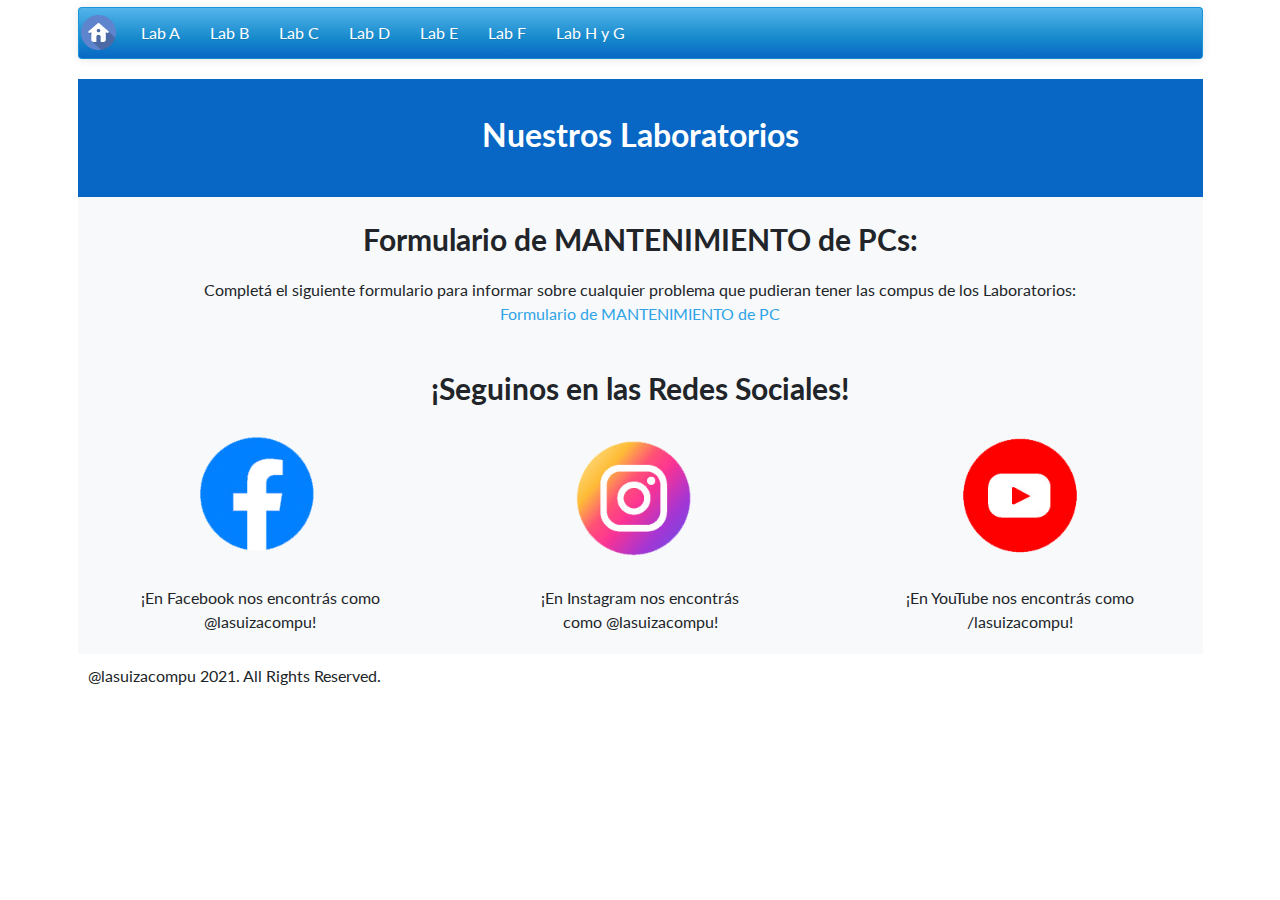
<file: index.html>
<!DOCTYPE html>
<html lang="en">
    <head>
        <meta charset="utf-8" />
        <meta name="viewport" content="width=device-width, initial-scale=1, shrink-to-fit=no" />
        <meta name="description" content="" />
        <meta name="author" content="" />
        <title>@lasuizacompu</title>
        <!-- Favicon-->
        <link rel="icon" type="image/x-icon" href="assets/img/lasuizacompu-favicon.png" />
        <!-- Bootstrap icons-->
        <link href="https://cdn.jsdelivr.net/npm/bootstrap-icons@1.5.0/font/bootstrap-icons.css" rel="stylesheet" type="text/css" />
        <!-- Google fonts-->
        <link href="https://fonts.googleapis.com/css?family=Lato:300,400,700,300italic,400italic,700italic" rel="stylesheet" type="text/css" />
		
		<!-- Core theme CSS (includes Bootstrap)-->
		<script src="https://code.jquery.com/jquery-3.5.1.min.js"></script>
		<script src="https://cdn.jsdelivr.net/npm/bootstrap@4.6.0/dist/js/bootstrap.bundle.min.js"></script>
        <!-- Core theme CSS (includes Bootstrap)-->
		<link href="css/bootstrap.css" rel="stylesheet" />
		<link href="css/styles.css" rel="stylesheet" />
		<style>
			.container a {
				font-size: 16px;
				
			}

			.navbar-brand {				
				padding-top: 7px;			
			}

			.navbar-brand img {				
				width: 35px;
				height: 35px;
				
			}

			h1 .header {
				font-size: 32px;
				align-items: center;
			}

			h1  {
				font-size: 32px;
				color: #ffffff;
				font-family: "Lato", -apple-system, BlinkMacSystemFont, "Segoe UI", Roboto, "Helvetica Neue", Arial, sans-serif, "Apple Color Emoji", "Segoe UI Emoji", "Segoe UI Symbol", "Noto Color Emoji";
				
			}
			.c-footer {
				color: #000000;
			}
			
			.navbar {
				background-image: linear-gradient(#54b4eb, #178acc 60%, #0867c5); 				
			}

			.header-principal {
				padding-top: 32px;				
				height: 118px;
				background-color: #0867c5;	
				
			}

			.testimonials .testimonial-item {
  				max-width: 26rem;
			}	
			.testimonials .testimonial-item img {
  				max-width: 16rem;
			}	
			p {
				font-size: 16px;
			} 

			h2 {
				font-size: 29.78px;
				color: #212529;
				font-family: "Lato", -apple-system, BlinkMacSystemFont, "Segoe UI", Roboto, "Helvetica Neue", Arial, sans-serif, "Apple Color Emoji", "Segoe UI Emoji", "Segoe UI Symbol", "Noto Color Emoji";
				margin:  8px, 8px, 8px, 16px;
			}

			.container > .navbar-header,
			.container-fluid > .navbar-header,
			.container > .navbar-collapse,
			.container-fluid > .navbar-collapse {
  				margin-right: -5px;
  				margin-left: -5px;
			}

		</style>
	</head>
    <body>
		<div class="container">
			<!-- Navigation-->
			<nav class="navbar navbar-default">
			  <div class="container-fluid">
				<div class="navbar-header">
				  <button type="button" class="navbar-toggle collapsed" data-toggle="collapse" data-target="#bs-example-navbar-collapse-1">
					<span class="sr-only">Toggle navigation</span>
					<span class="icon-bar"></span>
					<span class="icon-bar"></span>
					<span class="icon-bar"></span>
				  </button>
					<a class="navbar-brand" href="#"><img src="assets/img/home.png" width="25" height="25"></a>
				</div>

				<div class="collapse navbar-collapse" id="bs-example-navbar-collapse-1">
				  <ul class="nav navbar-nav">
					<li><a href="labA.html">Lab A</a></li>
					<li><a " href="labB.html">Lab B</a></li>
					<li><a " href="labC.html">Lab C</a></li>
					<li><a " href="labD.html">Lab D</a></li>
					<li><a " href="labE.html">Lab E</a></li>
					<li><a " href="labF.html">Lab F</a></li>
					<li><a " href="labHyG.html">Lab H y G</a></li>
				  </ul>
				</div>
			  </div>
			</nav>			

			<!-- Masthead-->
            <header class="header-principal text-center">
				<!-- Page heading-->
				<h1>Nuestros Laboratorios</h1>
            </header>

            <!-- MANTENIMIENTO PCS LABORATORIOS -->
            <section class="testimonials bg-light text-center">
                <h2 class="mb-5">Formulario de MANTENIMIENTO de PCs:</h2>
                <div class="row">
                    <div class="col-lg-12">
                            <p class="font-weight-light mb-0">Completá el siguiente formulario para informar sobre cualquier problema que pudieran tener las compus de los Laboratorios:</p>
                            <a href="https://bit.ly/formularioproblemastecnicos"  target="_blank">Formulario de MANTENIMIENTO de PC</a>
                    </div>
                </div>
            </section>

			<!-- REDES-->			
            <section class="testimonials bg-light text-center">
                <h2 class="mb-5">¡Seguinos en las Redes Sociales!</h2>
                <div class="row">
                    <div class="col-lg-4">
                        <div class="testimonial-item mx-auto mb-5 mb-lg-0">
                            <a href="http://www.facebook.com/lasuizacompu" style="width: 160px;" target="_blank"><img src="assets\img\fb.png" alt="icon-FB"/></a>
                            <p class="font-weight-light mb-0">¡En Facebook nos encontrás como @lasuizacompu!</p>
                        </div>
                    </div>
                    <div class="col-lg-4">
                        <div class="testimonial-item mx-auto mb-5 mb-lg-0">
                            <a href="http://www.instagram.com/lasuizacompu"  target="_blank"><img src="assets\img\ig.png" alt="icon-IG" /></a>
                            <p class="font-weight-light mb-0">¡En Instagram nos encontrás como @lasuizacompu!</p>
                        </div>
                    </div>
                    <div class="col-lg-4" >
                        <div class="testimonial-item mx-auto mb-5 mb-lg-0">
                            <a href="http://www.youtube.com/lasuizacompu"  target="_blank"><img src="assets/img/youtube.png" alt="icon-YT"/></a>
                            <p class="font-weight-light mb-0">¡En YouTube nos encontrás como /lasuizacompu!</p>
                        </div>
                    </div>
                </div>
            </section>
			
            <!-- Footer-->
            <footer class="footer">
                <div>
                    <p>@lasuizacompu 2021. All Rights Reserved.</p>
                </div>
			</footer>
			<!-- Bootstrap core JS-->
			<script src="https://cdn.jsdelivr.net/npm/bootstrap@5.0.2/dist/js/bootstrap.bundle.min.js"></script>
			<!-- Core theme JS-->
			<script src="js/scripts.js"></script>
			<!-- * * * * * * * * * * * * * * * * * * * * * * * * * * * * * * * * * * * * * * * *-->
			<!-- * *                               SB Forms JS                               * *-->
			<!-- * * Activate your form at https://startbootstrap.com/solution/contact-forms * *-->
			<!-- * * * * * * * * * * * * * * * * * * * * * * * * * * * * * * * * * * * * * * * *-->
			<script src="https://cdn.startbootstrap.com/sb-forms-latest.js"></script>
		</div>
    </body>
</html>
</file>
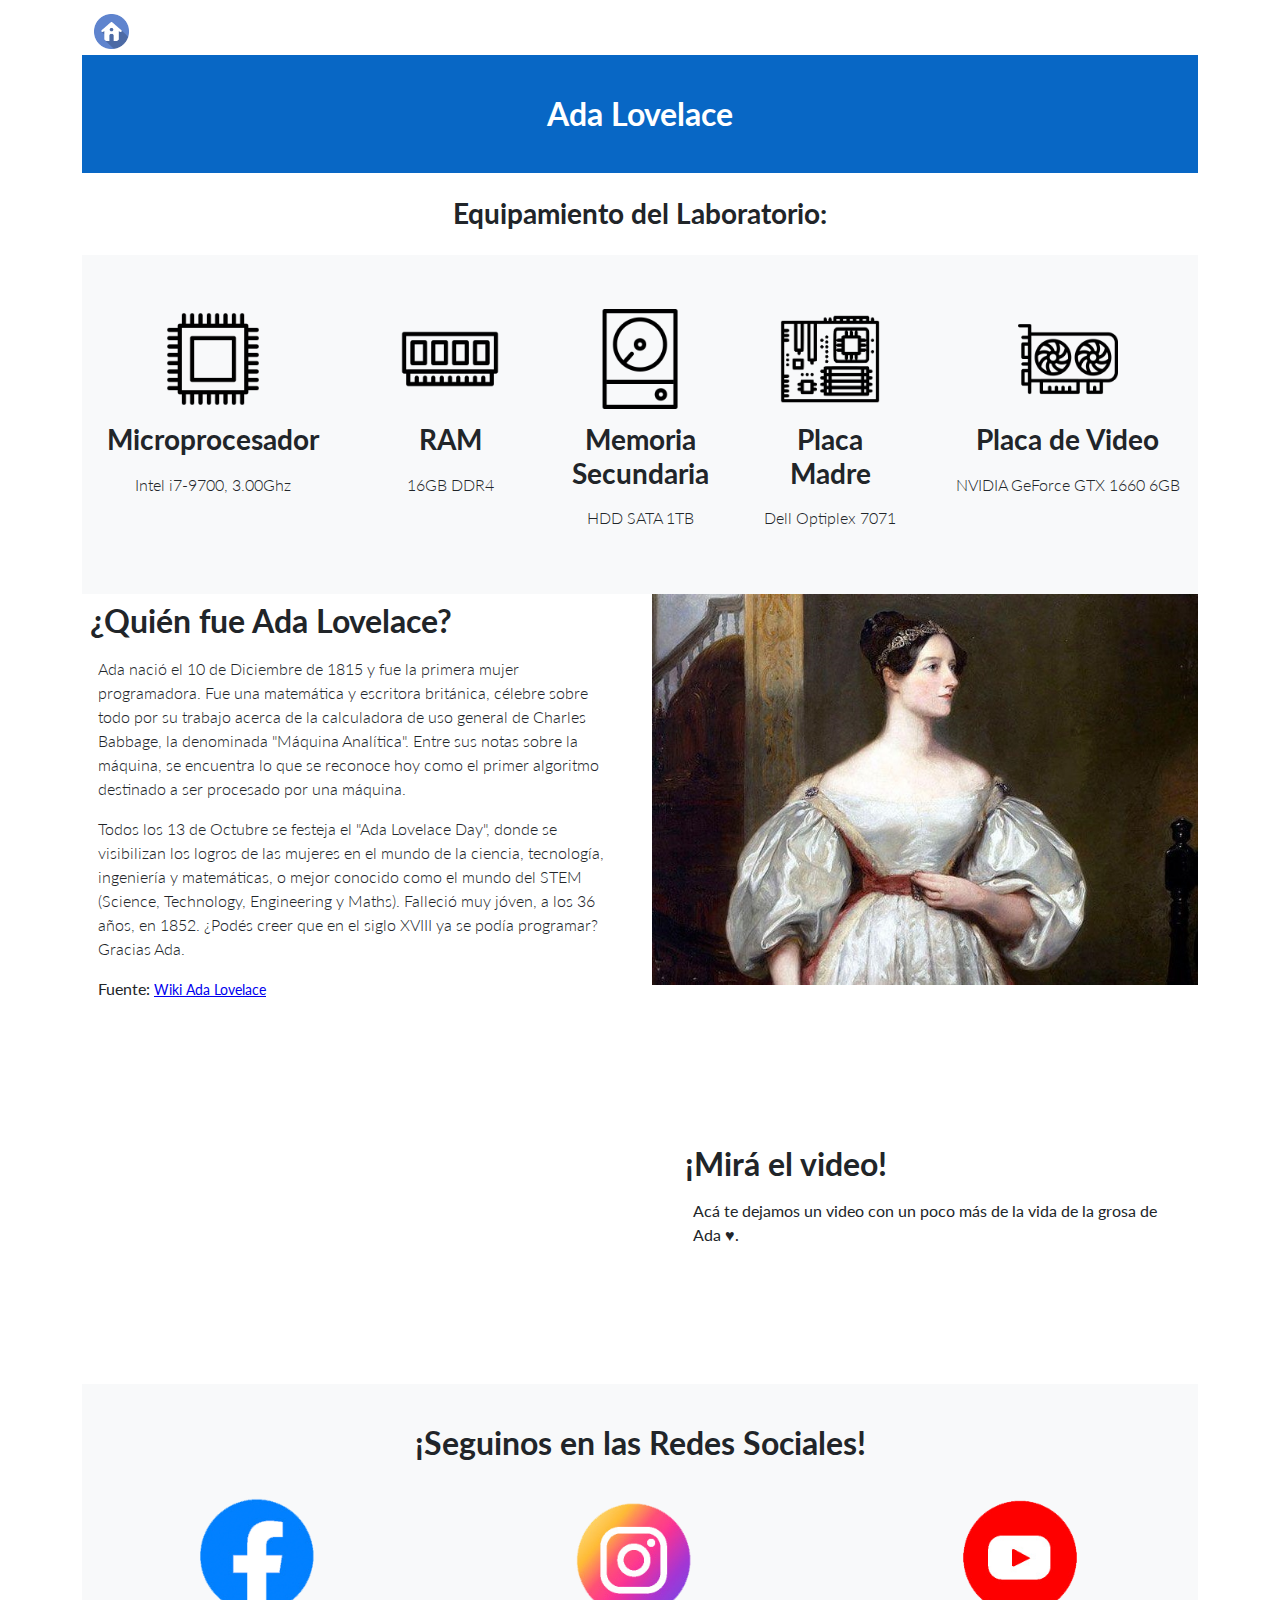
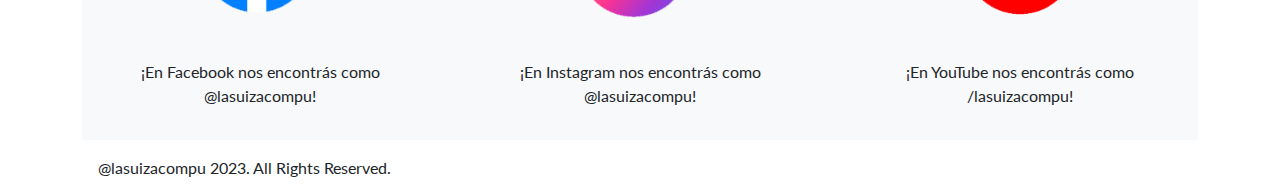
<file: labA.html>
<!DOCTYPE html>
<html lang="en">
    <head>
        <meta charset="utf-8" />
        <meta name="viewport" content="width=device-width, initial-scale=1, shrink-to-fit=no" />
        <meta name="description" content="" />
        <meta name="author" content="" />
        <title>@lasuizacompu</title>
        <!-- Favicon-->
        <link rel="icon" type="image/x-icon" href="assets/img/lasuizacompu-favicon.png" />
        <!-- Bootstrap icons-->
        <link href="https://cdn.jsdelivr.net/npm/bootstrap-icons@1.5.0/font/bootstrap-icons.css" rel="stylesheet" type="text/css" />
        <!-- Google fonts-->
        <link href="https://fonts.googleapis.com/css?family=Lato:300,400,700,300italic,400italic,700italic" rel="stylesheet" type="text/css" />
        <!-- Core theme CSS (includes Bootstrap)-->
        <link href="css/styles.css" rel="stylesheet" />
    </head>
    <body>
	
        <div class="container">
            <!-- Navigation-->
            <nav class="navbar navbar-light bg-light static-top">
                <div class="container">
                    <a class="navbar-brand" href="index.html"><img src="assets/img/home.png" width="40" height="40"></a>
                </div>
            </nav>
            <!-- Masthead-->
            <header class="masthead">
                <div class="row justify-content-center">
                    <div class="col-xl-6">
                        <div class="text-center text-white">
                            <!-- Page heading-->
                            <h1>Ada Lovelace</h1>
                        </div>
                    </div>
                </div>
            </header>
            <!-- Icons Grid-->
            <div class="bg-light text-center">
                <h3 style="padding: 1rem 0 1rem 0;">Equipamiento del Laboratorio:</h3>
            </div>

            <section class="features-icons bg-light text-center">
                <div class="row">
                    <div class="col-lg-3">
                        <div class="features-icons-item mx-auto mb-6 mb-lg-0 mb-lg-3">
                            <div class="features-icons-icon d-flex">
                                <img src="assets\img\CPU-icon.png" alt="icon-placa-madre" width="100" height="100" style="vertical-align:middle;margin:auto;">
                            </div>
                            <h3>Microprocesador</h3>
                            <p class="lead mb-0">Intel i7-9700, 3.00Ghz</p>
                        </div>
                    </div>
                    <div class="col-lg-2">
                        <div class="features-icons-item mx-auto mb-6 mb-lg-0 mb-lg-3">
                            <div class="features-icons-icon d-flex">
                                <img src="assets\img\Ram-icon.png" alt="icon-placa-madre" width="100" height="100" style="vertical-align:middle;margin:auto;">
                            </div>
                            <h3>RAM</h3>
                            <p class="lead mb-0">16GB DDR4</p>
                        </div>
                    </div>
                    <div class="col-lg-2">
                        <div class="features-icons-item mx-auto mb-6 mb-lg-0 mb-lg-3">
                            <div class="features-icons-icon d-flex">
                                <img src="assets\img\HDD-icon.png" alt="icon-placa-madre" width="100" height="100" style="vertical-align:middle;margin:auto;">
                            </div>
                            <h3>Memoria Secundaria</h3>
                            <p class="lead mb-0">HDD SATA 1TB</p>
                        </div>
                    </div>
                    <div class="col-lg-2">
                        <div class="features-icons-item mx-auto mb-6 mb-lg-0 mb-lg-3">
                            <div class="features-icons-icon d-flex">
                                <img src="assets\img\icon-mother.png" alt="icon-placa-madre" width="100" height="100" style="vertical-align:middle;margin:auto;">
                            </div>
                            <h3>Placa Madre</h3>
                            <p class="lead mb-0">Dell Optiplex 7071</p>
                        </div>
                    </div>
                    <div class="col-lg-3">
                        <div class="features-icons-item mx-auto mb-6 mb-lg-0 mb-lg-3">
                            <div class="features-icons-icon d-flex">
                                <img src="assets\img\video-icon.png" alt="icon-placa-video" width="100" height="100" style="vertical-align:middle;margin:auto;">
                            </div>
                            <h3>Placa de Video</h3>
                            <p class="lead mb-0">NVIDIA GeForce GTX 1660 6GB</p>
                        </div>
                    </div>
                </div>
            </section>
			<!-- INFORMACIÓN PERSONAJE DEL LAB-->
            <section class="showcase">
                <div class="row">
                    <div class="col-lg-6">
                        <h2>¿Quién fue Ada Lovelace?</h2>
                        <p class="lead mb-0">Ada nació el 10 de Diciembre de 1815 y fue la primera mujer programadora. Fue una matemática y escritora británica, célebre sobre todo por su trabajo acerca de la calculadora de uso general de Charles Babbage, la denominada "Máquina Analítica". Entre sus notas sobre la máquina, se encuentra lo que se reconoce hoy como el primer algoritmo destinado a ser procesado por una máquina.</p>
                        <p class="lead mb-0">Todos los 13 de Octubre se festeja el "Ada Lovelace Day", donde se visibilizan los logros de las mujeres en el mundo de la ciencia, tecnología, ingeniería y matemáticas, o mejor conocido como el mundo del STEM (Science, Technology, Engineering y Maths). Falleció muy jóven, a los 36 años, en 1852. ¿Podés creer que en el siglo XVIII ya se podía programar? Gracias Ada.</p>
                        <p>Fuente: <a href="https://es.wikipedia.org/wiki/Ada_Lovelace" target="_blank">Wiki Ada Lovelace</a></p>
                    </div>
                    <div class="col-lg-6">
                        <img style="width: 100%;" src='assets/img/ada2.jpg'>
                    </div>
                </div>
				
                <div class="row">
                    <div class="col-lg-6 order-lg-1 order-md-12 order-2 ">
						<div class="responsive-video">
							<iframe src="https://www.youtube.com/embed/iadg5o_1sbs" title="YouTube video player" frameborder="0" allow="accelerometer; autoplay; clipboard-write; encrypted-media; gyroscope; picture-in-picture" allowfullscreen></iframe>							
						</div>                        
                    </div>
                    <div class="col-lg-6 order-lg-2 order-md-12 order-1 d-flex align-items-center bd-highlight">
						<div class="box w-100">
							<h2>¡Mirá el video!</h2>
							<p >Acá te dejamos un video con un poco más de la vida de la grosa de Ada ♥.</p>
						</div>
                    </div>
                </div>
            </section>

            <!-- MANTENIMIENTO PCS LABORATORIOS 
            <section class="testimonials bg-light text-center">
                <h2 class="mb-5">Formulario de MANTENIMIENTO de PCs:</h2>
                <div class="row">
                    <div class="col-lg-12">
                            <p class="font-weight-light mb-0">Completá el siguiente formulario para informar sobre cualquier problema que pudieran tener las compus de los Laboratorios:</p>
                            <a href="https://bit.ly/formularioproblemastecnicos"  target="_blank">Formulario de MANTENIMIENTO de PC</a>
                    </div>
                </div>
            </section>-->


            <!-- REDES LASUIZACOMPU-->
			
            <section class="testimonials bg-light text-center">
                <h2 class="mb-5">¡Seguinos en las Redes Sociales!</h2>
                <div class="row">
                    <div class="col-lg-4">
                        <div class="testimonial-item mx-auto mb-5 mb-lg-0">
                            <a href="http://www.facebook.com/lasuizacompu"  target="_blank"><img src="assets\img\fb.png" alt="icon-FB"  width="50%"/></a>
                            <p class="font-weight-light mb-0">¡En Facebook nos encontrás como @lasuizacompu!</p>
                        </div>
                    </div>
                    <div class="col-lg-4">
                        <div class="testimonial-item mx-auto mb-5 mb-lg-0">
                            <a href="http://www.instagram.com/lasuizacompu"  target="_blank"><img src="assets\img\ig.png" alt="icon-IG"  width="50%"/></a>
                            <p class="font-weight-light mb-0">¡En Instagram nos encontrás como @lasuizacompu!</p>
                        </div>
                    </div>
                    <div class="col-lg-4" >
                        <div class="testimonial-item mx-auto mb-5 mb-lg-0">
                            <a href="http://www.youtube.com/lasuizacompu"  target="_blank"><img src="assets/img/youtube.png" alt="icon-YT"  width="50%"/></a>
                            <p class="font-weight-light mb-0">¡En YouTube nos encontrás como /lasuizacompu!</p>
                        </div>
                    </div>
                </div>
            </section>
			
            <!-- Footer-->
            <footer class="footer">
                <div>
                    <p>@lasuizacompu 2023. All Rights Reserved.</p>
                </div>
			
		</div>
    </body>
</html>
</file>
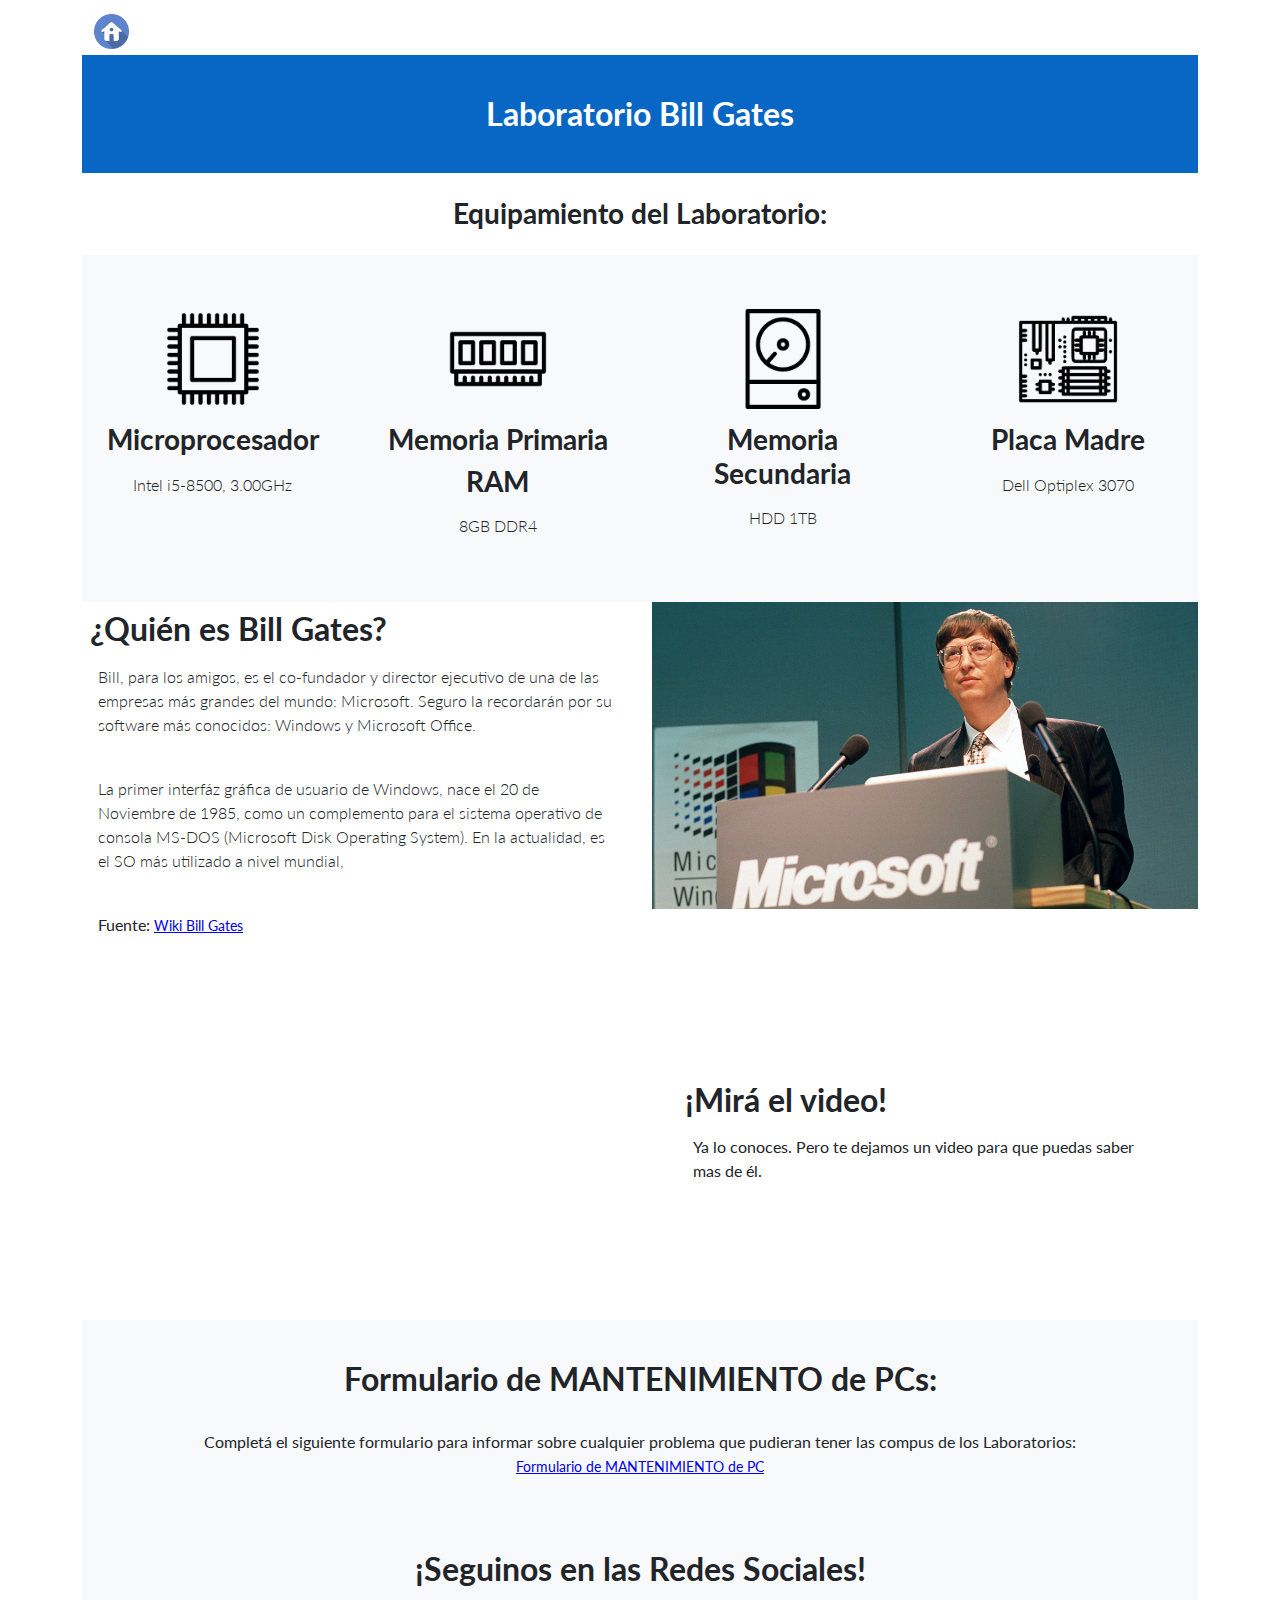
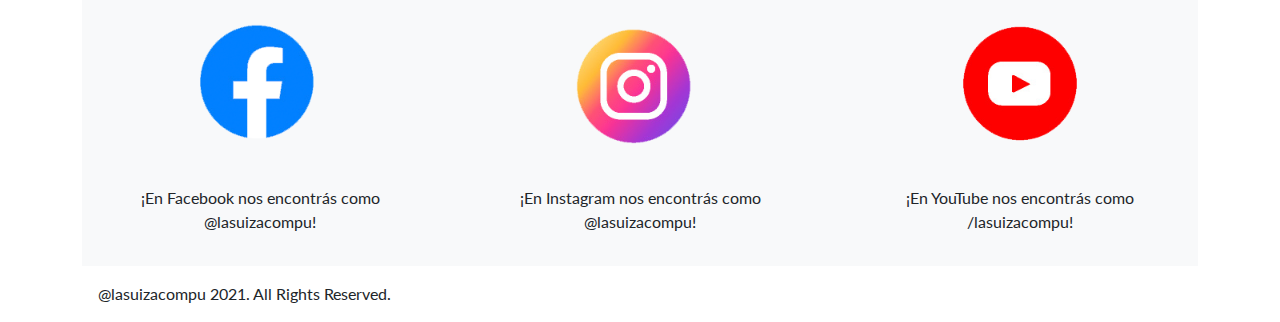
<file: labB.html>
<!DOCTYPE html>
<html lang="en">
    <head>
        <meta charset="utf-8" />
        <meta name="viewport" content="width=device-width, initial-scale=1, shrink-to-fit=no" />
        <meta name="description" content="" />
        <meta name="author" content="" />
        <title>@lasuizacompu</title>
        <!-- Favicon-->
        <link rel="icon" type="image/x-icon" href="assets/img/lasuizacompu-favicon.png" />
        <!-- Bootstrap icons-->
        <link href="https://cdn.jsdelivr.net/npm/bootstrap-icons@1.5.0/font/bootstrap-icons.css" rel="stylesheet" type="text/css" />
        <!-- Google fonts-->
        <link href="https://fonts.googleapis.com/css?family=Lato:300,400,700,300italic,400italic,700italic" rel="stylesheet" type="text/css" />
        <!-- Core theme CSS (includes Bootstrap)-->
        <link href="css/styles.css" rel="stylesheet" />
    </head>
    <body>
	
        <div class="container">
            <!-- Navigation-->
            <nav class="navbar navbar-light bg-light static-top">
                <div class="container">
                    <a class="navbar-brand" href="index.html"><img src="assets/img/home.png"></a>
                </div>
            </nav>
            <!-- Masthead-->
            <header class="masthead">
                <div class="row justify-content-center">
                    <div class="col-xl-6">
                        <div class="text-center text-white">
                            <!-- Page heading-->
                            <h1>Laboratorio Bill Gates</h1>
                        </div>
                    </div>
                </div>
            </header>
            <!-- Icons Grid-->
            <div class="bg-light text-center">
                <h3 style="padding: 1rem 0 1rem 0;">Equipamiento del Laboratorio:</h3>

            </div>
            <section class="features-icons bg-light text-center">
                <div class="row">
                    <div class="col-lg-3">
                        <div class="features-icons-item mx-auto mb-5 mb-lg-0 mb-lg-3">
                            <div class="features-icons-icon d-flex">
                                <img src="assets\img\CPU-icon.png" alt="icon-placa-madre" width="100" height="100" style="vertical-align:middle;margin:auto;">
                            </div>
                            <h3>Microprocesador</h3>
                            <p class="lead mb-0">Intel i5-8500, 3.00GHz</p>
                            <!--<p class="lead mb-0">i5-3330, 3.00GHz (4 núcleos)</p>-->
                        </div>
                    </div>
                    <div class="col-lg-3">
                        <div class="features-icons-item mx-auto mb-5 mb-lg-0 mb-lg-3">
                            <div class="features-icons-icon d-flex">
                                <img src="assets\img\Ram-icon.png" alt="icon-placa-madre" width="100" height="100" style="vertical-align:middle;margin:auto;">
                            </div>
                            <h3>Memoria Primaria</h3>
                            <h3>RAM</h3>
                            <p class="lead mb-0">8GB DDR4</p>
                            <!--<p class="lead mb-0">4GB DDR3</p>-->
                        </div>
                    </div>
                    <div class="col-lg-3">
                        <div class="features-icons-item mx-auto mb-0 mb-lg-3">
                            <div class="features-icons-icon d-flex">
                                <img src="assets\img\HDD-icon.png" alt="icon-placa-madre" width="100" height="100" style="vertical-align:middle;margin:auto;">
                            </div>
                            <h3>Memoria Secundaria</h3>
                            <p class="lead mb-0">HDD 1TB</p>
                            <!--<p class="lead mb-0">HDD 500GB</p>-->
                        </div>
                    </div>
                    <div class="col-lg-3">
                        <div class="features-icons-item mx-auto mb-0 mb-lg-3">
                            <div class="features-icons-icon d-flex">
                                <img src="assets\img\icon-mother.png" alt="icon-placa-madre" width="100" height="100" style="vertical-align:middle;margin:auto;">
                            </div>
                            <h3>Placa Madre</h3>
                            <p class="lead mb-0">Dell Optiplex 3070</p>
                        </div>
                    </div>
                </div>
            </section>
			

			
			<!-- INFORMACIÓN PERSONAJE DEL LAB-->
            <section class="showcase">
                <div class="row">
                    <div class="col-lg-6">
                        <h2>¿Quién es Bill Gates?</h2>
                        <p class="lead mb-0">Bill, para los amigos, es el co-fundador y director ejecutivo de una de las empresas más grandes del mundo: Microsoft. Seguro la recordarán por su software más conocidos: Windows y Microsoft Office. </p>
                        </br>
                        <p class="lead mb-0">La primer interfáz gráfica de usuario de Windows, nace el 20 de Noviembre de 1985, como un complemento para el sistema operativo de consola MS-DOS (Microsoft Disk Operating System). En la actualidad, es el SO más utilizado a nivel mundial, </p>
                        </br>
                        <p>Fuente: <a href="https://es.wikipedia.org/wiki/Bill_Gates" target="_blank">Wiki Bill Gates</a></p>
                    </div>
                    <div class="col-lg-6">
                        <img style="width: 100%;" src='assets/img/bill2.jpg'>
                    </div>
                </div>
				
                <div class="row">
                    <div class="col-lg-6 order-lg-1 order-md-12 order-2 ">
						<div class="responsive-video">
							<iframe width=100% height="400" src="https://www.youtube.com/embed/cq-NjAIseFU" title="YouTube video player" frameborder="0" allow="accelerometer; autoplay; clipboard-write; encrypted-media; gyroscope; picture-in-picture" allowfullscreen></iframe>
						</div>                        
                    </div>
                    <div class="col-lg-6 order-lg-2 order-md-12 order-1  d-flex align-items-center bd-highlight">
						<div class="box w-100">
							<h2>¡Mirá el video!</h2>
							<p>Ya lo conoces. Pero te dejamos un video para que puedas saber mas de él.</p>
						</div>
                    </div>
                </div>
            </section>

            <!-- MANTENIMIENTO PCS LABORATORIOS -->
            <section class="testimonials bg-light text-center">
                <h2 class="mb-5">Formulario de MANTENIMIENTO de PCs:</h2>
                <div class="row">
                    <div class="col-lg-12">
                            <p class="font-weight-light mb-0">Completá el siguiente formulario para informar sobre cualquier problema que pudieran tener las compus de los Laboratorios:</p>
                            <a href="https://bit.ly/formularioproblemastecnicos"  target="_blank">Formulario de MANTENIMIENTO de PC</a>
                    </div>
                </div>
            </section>

            
            <!-- REDES SOCIALES -->
			<section class="testimonials bg-light text-center">
                <h2 class="mb-5">¡Seguinos en las Redes Sociales!</h2>
                <div class="row">
                    <div class="col-lg-4">
                        <div class="testimonial-item mx-auto mb-5 mb-lg-0">
                            <a href="http://www.facebook.com/lasuizacompu"  target="_blank"><img src="assets\img\fb.png" alt="icon-FB" width="50%" /></a>
                            <p class="font-weight-light mb-0">¡En Facebook nos encontrás como @lasuizacompu!</p>
                        </div>
                    </div>
                    <div class="col-lg-4">
                        <div class="testimonial-item mx-auto mb-5 mb-lg-0">
                            <a href="http://www.instagram.com/lasuizacompu"  target="_blank"><img src="assets\img\ig.png" alt="icon-IG"  width="50%"/></a>
                            <p class="font-weight-light mb-0">¡En Instagram nos encontrás como @lasuizacompu!</p>
                        </div>
                    </div>
                    <div class="col-lg-4" >
                        <div class="testimonial-item mx-auto mb-5 mb-lg-0">
                            <a href="http://www.youtube.com/lasuizacompu"  target="_blank"><img src="assets/img/youtube.png" alt="icon-YT" width="50%" /></a>
                            <p class="font-weight-light mb-0">¡En YouTube nos encontrás como /lasuizacompu!</p>
                        </div>
                    </div>
                </div>
            </section>
			
            <!-- Footer-->
            <footer class="footer">
                <div>
                    <p>@lasuizacompu 2021. All Rights Reserved.</p>
                </div>
			
		</div>
    </body>
</html>
</file>
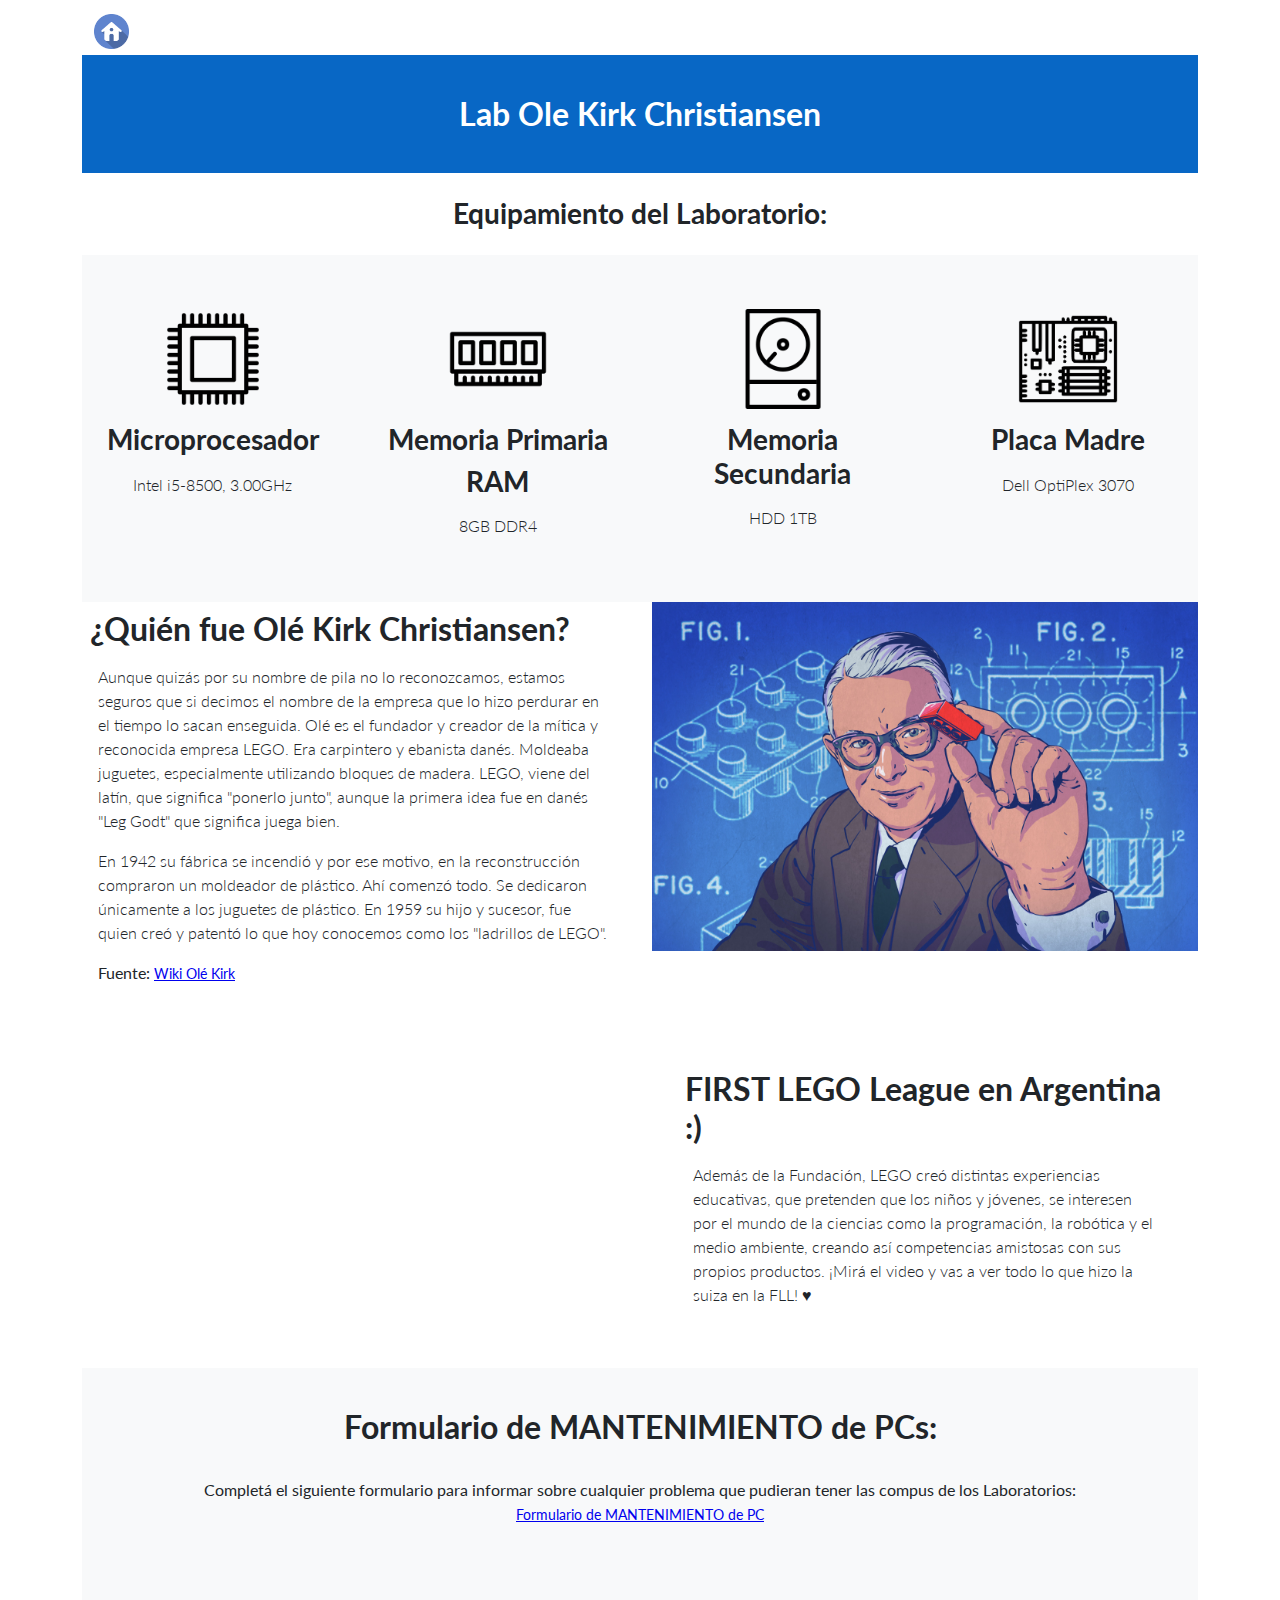
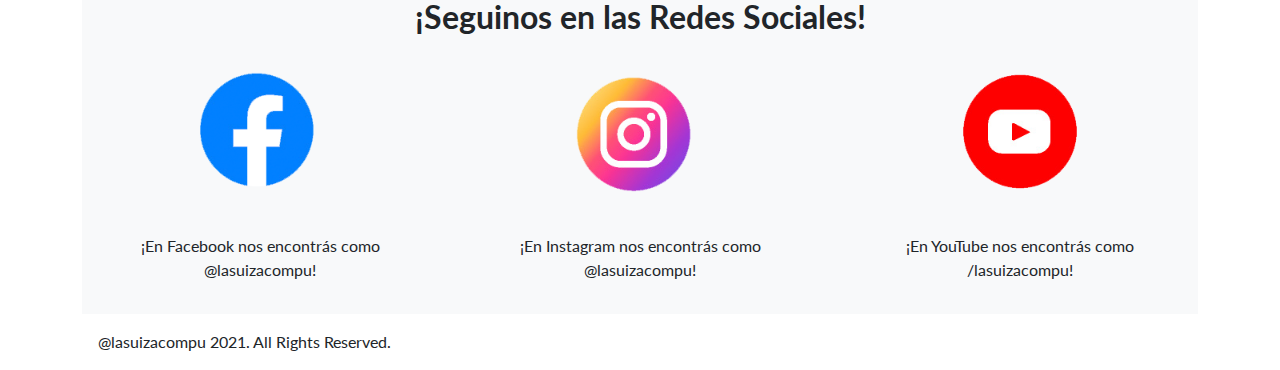
<file: labC.html>
<!DOCTYPE html>
<html lang="en">
    <head>
        <meta charset="utf-8" />
        <meta name="viewport" content="width=device-width, initial-scale=1, shrink-to-fit=no" />
        <meta name="description" content="" />
        <meta name="author" content="" />
        <title>@lasuizacompu</title>
        <!-- Favicon-->
        <link rel="icon" type="image/x-icon" href="assets/img/lasuizacompu-favicon.png" />
        <!-- Bootstrap icons-->
        <link href="https://cdn.jsdelivr.net/npm/bootstrap-icons@1.5.0/font/bootstrap-icons.css" rel="stylesheet" type="text/css" />
        <!-- Google fonts-->
        <link href="https://fonts.googleapis.com/css?family=Lato:300,400,700,300italic,400italic,700italic" rel="stylesheet" type="text/css" />
        <!-- Core theme CSS (includes Bootstrap)-->
        <link href="css/styles.css" rel="stylesheet" />
    </head>
    <body>
	
        <div class="container"">
            <!-- Navigation-->
            <nav class="navbar navbar-light bg-light static-top">
                <div class="container">
                    <a class="navbar-brand" href="index.html"><img src="assets/img/home.png" width="40" height="40"></a>
                </div>
            </nav>
            <!-- Masthead-->
            <header class="masthead">
                <div class="row justify-content-center">
                    <div class="col-xl-6">
                        <div class="text-center text-white">
                            <!-- Page heading-->
                            <h1>Lab Ole Kirk Christiansen</h1>
                        </div>
                    </div>
                </div>
            </header>
            <!-- Icons Grid-->
            <div class="bg-light text-center">
                <h3 style="padding: 1rem 0 1rem 0;">Equipamiento del Laboratorio:</h3>

            </div>
            <section class="features-icons bg-light text-center">
                <div class="row">
                    <div class="col-lg-3">
                        <div class="features-icons-item mx-auto mb-5 mb-lg-0 mb-lg-3">
                            <div class="features-icons-icon d-flex">
                                <img src="assets\img\CPU-icon.png" alt="icon-placa-madre" width="100" height="100" style="vertical-align:middle;margin:auto;">
                            </div>
                            <h3>Microprocesador</h3>
                            <p class="lead mb-0">Intel i5-8500, 3.00GHz</p>
                            <!--<p class="lead mb-0">Intel i5-3330, 3.00GHz</p>-->
                        </div>
                    </div>
                    <div class="col-lg-3">
                        <div class="features-icons-item mx-auto mb-5 mb-lg-0 mb-lg-3">
                            <div class="features-icons-icon d-flex">
                                <img src="assets\img\Ram-icon.png" alt="icon-placa-madre" width="100" height="100" style="vertical-align:middle;margin:auto;">
                            </div>
                            <h3>Memoria Primaria</h3>
                            <h3>RAM</h3>
                            <p class="lead mb-0">8GB DDR4</p>
                            <!--<p class="lead mb-0">4GB DDR3</p>-->
                        </div>
                    </div>
                    <div class="col-lg-3">
                        <div class="features-icons-item mx-auto mb-0 mb-lg-3">
                            <div class="features-icons-icon d-flex">
                                <img src="assets\img\HDD-icon.png" alt="icon-placa-madre" width="100" height="100" style="vertical-align:middle;margin:auto;">
                            </div>
                            <h3>Memoria Secundaria</h3>
                            <p class="lead mb-0">HDD 1TB</p>
                        </div>
                    </div>
                    <div class="col-lg-3">
                        <div class="features-icons-item mx-auto mb-0 mb-lg-3">
                            <div class="features-icons-icon d-flex">
                                <img src="assets\img\icon-mother.png" alt="icon-placa-madre" width="100" height="100" style="vertical-align:middle;margin:auto;">
                            </div>
                            <h3>Placa Madre</h3>
                            <p class="lead mb-0">Dell OptiPlex 3070</p>
                        </div>
                    </div>
                </div>
            </section>
			<!-- INFORMACIÓN PERSONAJE DEL LAB-->
            <section class="showcase">
                <div class="row">
                    <div class="col-lg-6">
                        <h2>¿Quién fue Olé Kirk Christiansen?</h2>
                        <p class="lead mb-0">Aunque quizás por su nombre de pila no lo reconozcamos, estamos seguros que si decimos el nombre de la empresa que lo hizo perdurar en el tiempo lo sacan enseguida. Olé es el fundador y creador de la mítica y reconocida empresa LEGO. 
                        Era carpintero y ebanista danés. Moldeaba juguetes, especialmente utilizando bloques de madera. LEGO, viene del latín, que significa "ponerlo junto", aunque la primera idea fue en danés "Leg Godt" que significa juega bien.</p>
                        <p class="lead mb-0">En 1942 su fábrica se incendió y por ese motivo, en la reconstrucción compraron un moldeador de plástico. Ahí comenzó todo. Se dedicaron únicamente a los juguetes de plástico. En 1959 su hijo y sucesor, fue quien creó y patentó lo que hoy conocemos como los "ladrillos de LEGO".</p>
                        <p>Fuente: <a href="https://es.wikipedia.org/wiki/Ole_Kirk_Christiansen" target="_blank">Wiki Olé Kirk</a></p>
                    </div>
                    <div class="col-lg-6">
                        <img style="width: 100%;" src='assets/img/ole.jpg'>
                    </div>
                </div>
				
                <div class="row">
                    <div class="col-lg-6 order-lg-1 order-md-12 order-2 ">
						<div class="responsive-video">
							<iframe width=100% height=400 src="https://www.youtube.com/embed/614bMH27d30" title="YouTube video player" frameborder="0" allow="accelerometer; autoplay; clipboard-write; encrypted-media; gyroscope; picture-in-picture" allowfullscreen></iframe>
						</div>                        
                    </div>
                    <div class="col-lg-6 order-lg-2 order-md-12 order-1  d-flex align-items-center bd-highlight">
						<div class="box w-100">
							<h2>FIRST LEGO League en Argentina :)</h2>
							<p class="lead mb-0">Además de la Fundación, LEGO creó distintas experiencias educativas, que pretenden que los niños y jóvenes, se interesen por el mundo de la ciencias como la programación, la robótica y el medio ambiente, creando así competencias amistosas con sus propios productos. ¡Mirá el video y vas a ver todo lo que hizo la suiza en la FLL! ♥                    
						</div>
					</div>
                </div>
            </section>

            <!-- MANTENIMIENTO PCS LABORATORIOS -->
            <section class="testimonials bg-light text-center">
                <h2 class="mb-5">Formulario de MANTENIMIENTO de PCs:</h2>
                <div class="row">
                    <div class="col-lg-12">
                            <p class="font-weight-light mb-0">Completá el siguiente formulario para informar sobre cualquier problema que pudieran tener las compus de los Laboratorios:</p>
                            <a href="https://bit.ly/formularioproblemastecnicos"  target="_blank">Formulario de MANTENIMIENTO de PC</a>
                    </div>
                </div>
            </section>

            <!--REDES SOCIALES-->
            <section class="testimonials bg-light text-center">
                <h2 class="mb-5">¡Seguinos en las Redes Sociales!</h2>
                <div class="row">
                    <div class="col-lg-4">
                        <div class="testimonial-item mx-auto mb-5 mb-lg-0">
                            <a href="http://www.facebook.com/lasuizacompu"  target="_blank"><img src="assets\img\fb.png" alt="icon-FB"  width="50%"/></a>
                            <p class="font-weight-light mb-0">¡En Facebook nos encontrás como @lasuizacompu!</p>
                        </div>
                    </div>
                    <div class="col-lg-4">
                        <div class="testimonial-item mx-auto mb-5 mb-lg-0">
                            <a href="http://www.instagram.com/lasuizacompu"  target="_blank"><img src="assets\img\ig.png" alt="icon-IG"  width="50%"/></a>
                            <p class="font-weight-light mb-0">¡En Instagram nos encontrás como @lasuizacompu!</p>
                        </div>
                    </div>
                    <div class="col-lg-4" >
                        <div class="testimonial-item mx-auto mb-5 mb-lg-0">
                            <a href="http://www.youtube.com/lasuizacompu"  target="_blank"><img src="assets/img/youtube.png" alt="icon-YT"  width="50%"/></a>
                            <p class="font-weight-light mb-0">¡En YouTube nos encontrás como /lasuizacompu!</p>
                        </div>
                    </div>
                </div>
            </section>
			
            <!-- Footer-->
            <footer class="footer">
                <div>
                    <p>@lasuizacompu 2021. All Rights Reserved.</p>
                </div>
			
		</div>
    </body>
</html>
</file>
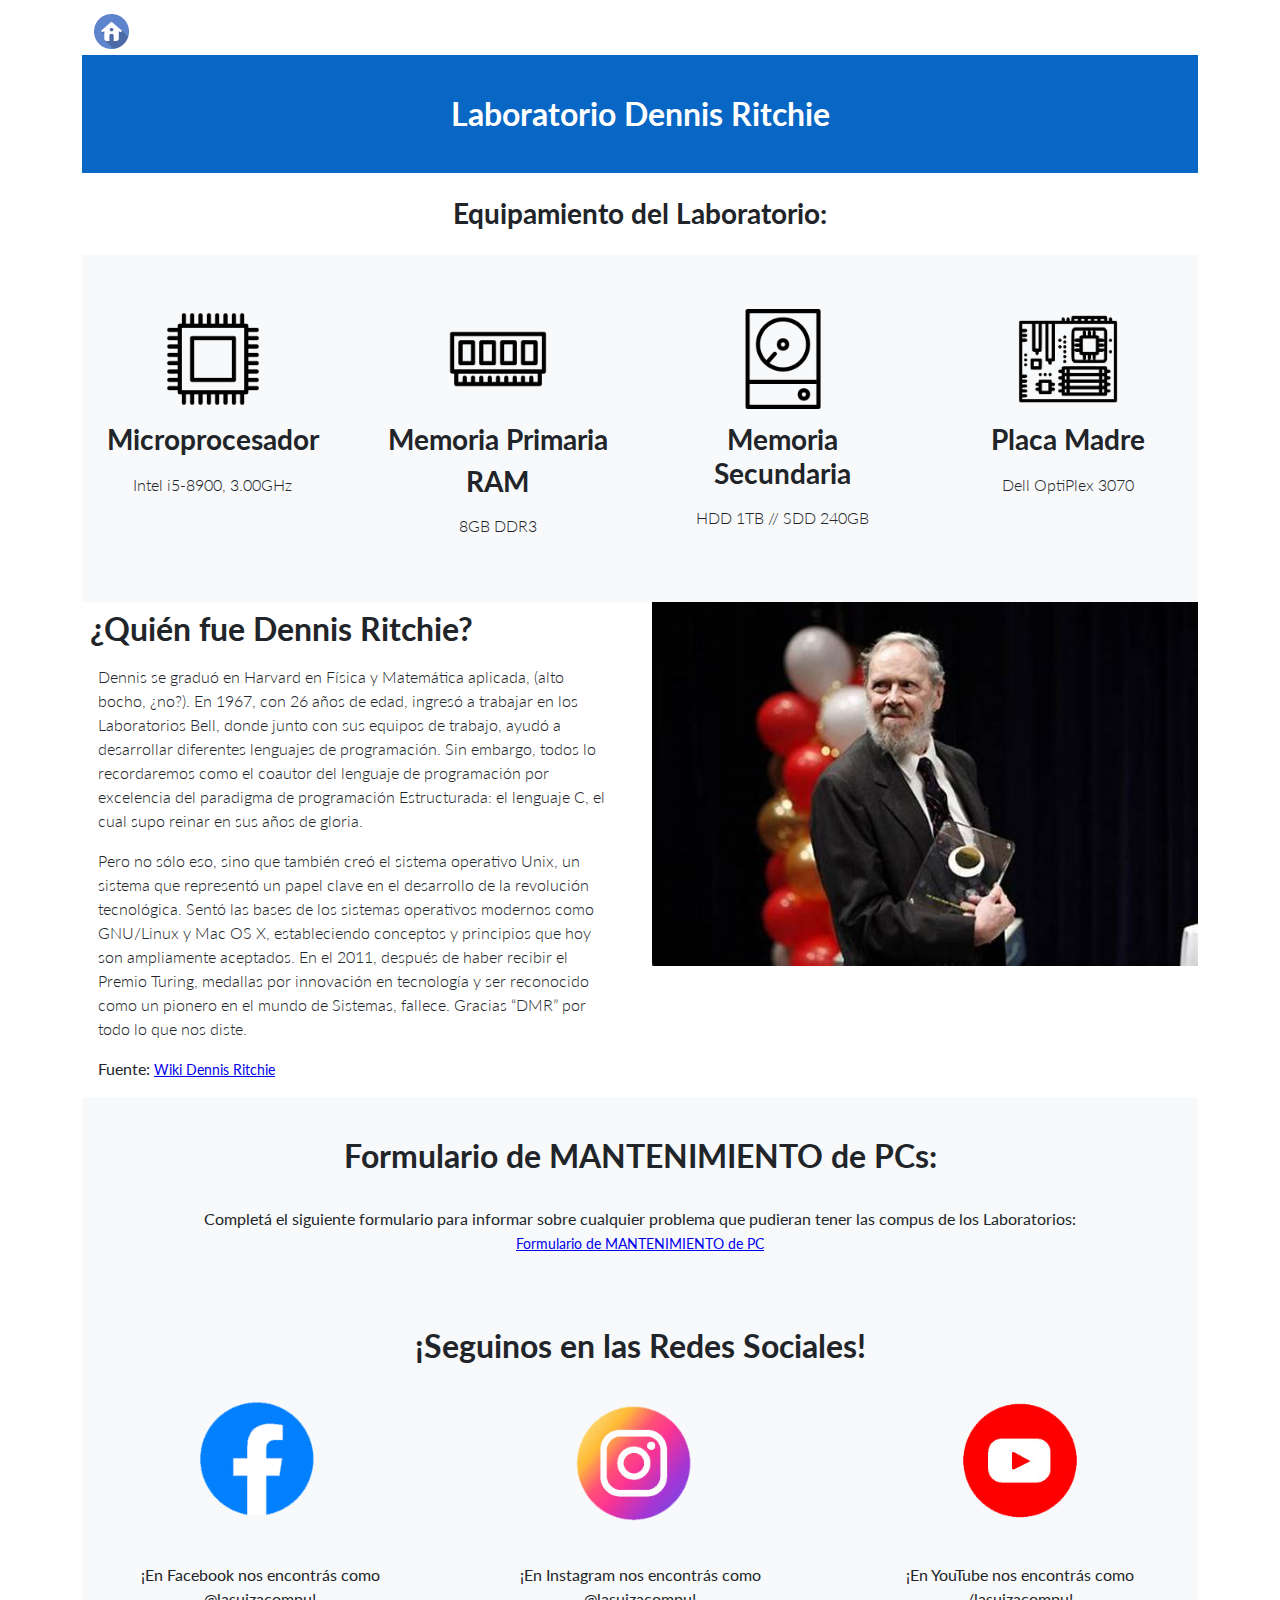
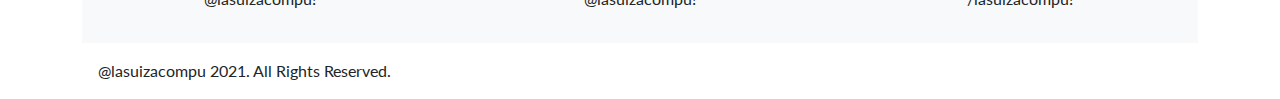
<file: labD.html>
<!DOCTYPE html>
<html lang="en">
    <head>
        <meta charset="utf-8" />
        <meta name="viewport" content="width=device-width, initial-scale=1, shrink-to-fit=no" />
        <meta name="description" content="" />
        <meta name="author" content="" />
        <title>@lasuizacompu</title>
        <!-- Favicon-->
        <link rel="icon" type="image/x-icon" href="assets/img/lasuizacompu-favicon.png" />
        <!-- Bootstrap icons-->
        <link href="https://cdn.jsdelivr.net/npm/bootstrap-icons@1.5.0/font/bootstrap-icons.css" rel="stylesheet" type="text/css" />
        <!-- Google fonts-->
        <link href="https://fonts.googleapis.com/css?family=Lato:300,400,700,300italic,400italic,700italic" rel="stylesheet" type="text/css" />
        <!-- Core theme CSS (includes Bootstrap)-->
        <link href="css/styles.css" rel="stylesheet" />
    </head>
    <body>
	
        <div class="container"">
            <!-- Navigation-->
            <nav class="navbar navbar-light bg-light static-top">
                <div class="container">
                    <a class="navbar-brand" href="index.html"><img src="assets/img/home.png" width="40" height="40"></a>
                </div>
            </nav>
            <!-- Masthead-->
            <header class="masthead">
                <div class="row justify-content-center">
                    <div class="col-xl-6">
                        <div class="text-center text-white">
                            <!-- Page heading-->
                            <h1>Laboratorio Dennis Ritchie</h1>
                        </div>
                    </div>
                </div>
            </header>
            <!-- Icons Grid-->
            <div class="bg-light text-center">
                <h3 style="padding: 1rem 0 1rem 0;">Equipamiento del Laboratorio:</h3>

            </div>
            <section class="features-icons bg-light text-center">
                <div class="row">
                    <div class="col-lg-3">
                        <div class="features-icons-item mx-auto mb-5 mb-lg-0 mb-lg-3">
                            <div class="features-icons-icon d-flex">
                                <img src="assets\img\CPU-icon.png" alt="icon-placa-madre" width="100" height="100" style="vertical-align:middle;margin:auto;">
                            </div>
                            <h3>Microprocesador</h3>
                                <p class="lead mb-0">Intel i5-8900, 3.00GHz</p>
                               <!--- <li>9 PCs: Intel i7-3770, 3.4GHz</li>
                                <li>3 PCs: Intel i5-3330, 3.00GHz</li>-->
                            </ul>
                        </div>
                    </div>
                    <div class="col-lg-3">
                        <div class="features-icons-item mx-auto mb-5 mb-lg-0 mb-lg-3">
                            <div class="features-icons-icon d-flex">
                                <img src="assets\img\Ram-icon.png" alt="icon-placa-madre" width="100" height="100" style="vertical-align:middle;margin:auto;">
                            </div>
                            <h3>Memoria Primaria</h3>
                            <h3>RAM</h3>
                            <p class="lead mb-0">8GB DDR3</p>
                        </div>
                    </div>
                    <div class="col-lg-3">
                        <div class="features-icons-item mx-auto mb-0 mb-lg-3">
                            <div class="features-icons-icon d-flex">
                                <img src="assets\img\HDD-icon.png" alt="icon-placa-madre" width="100" height="100" style="vertical-align:middle;margin:auto;">
                            </div>
                            <h3>Memoria Secundaria</h3>
                            <p class="lead mb-0">HDD 1TB // SDD 240GB</p>
                        </div>
                    </div>
                    <div class="col-lg-3">
                        <div class="features-icons-item mx-auto mb-0 mb-lg-3">
                            <div class="features-icons-icon d-flex">
                                <img src="assets\img\icon-mother.png" alt="icon-placa-madre" width="100" height="100" style="vertical-align:middle;margin:auto;">
                            </div>
                            <h3>Placa Madre</h3>
                            <p class="lead mb-0">Dell OptiPlex 3070</p>
                            <!--<p class="lead mb-0">ASUS P8H77-M // ASUS P8H61-M LX3 R2.0</p>-->
                        </div>
                    </div>
                </div>
            </section>
			<!-- INFORMACIÓN PERSONAJE DEL LAB-->
            <section class="showcase">
                <div class="row">
                    <div class="col-lg-6">
                        <h2>¿Quién fue Dennis Ritchie?</h2>
                        <p class="lead mb-0">Dennis se graduó en Harvard en Física y Matemática aplicada, (alto bocho, ¿no?). En 1967, con 26 años de edad, ingresó a trabajar en los Laboratorios Bell, donde junto con sus equipos de trabajo, ayudó a desarrollar diferentes lenguajes de programación. Sin embargo, todos lo recordaremos como el coautor del lenguaje de programación por excelencia del paradigma de programación Estructurada: el lenguaje C, el cual supo reinar en sus años de gloria.
                        </p>
                        <p class="lead mb-0">Pero no sólo eso, sino que también creó el sistema operativo Unix, un sistema que representó un papel clave en el desarrollo de la revolución tecnológica. Sentó las bases de los sistemas operativos modernos como GNU/Linux y Mac OS X, estableciendo conceptos y principios que hoy son ampliamente aceptados.
                        En el 2011, después de haber recibir el Premio Turing, medallas por innovación en tecnología y ser reconocido como un pionero en el mundo de Sistemas, fallece. Gracias “DMR” por todo lo que nos diste.
                        </p>
                        <p>Fuente: <a href="https://es.wikipedia.org/wiki/Dennis_Ritchie" target="_blank">Wiki Dennis Ritchie</a></p>
                    </div>
                    <div class="col-lg-6">
                        <img style="width: 100%;" src='assets/img/dennis.jpg'>
                    </div>
                </div>
				
            </section>

            <!-- MANTENIMIENTO PCS LABORATORIOS -->
            <section class="testimonials bg-light text-center">
                <h2 class="mb-5">Formulario de MANTENIMIENTO de PCs:</h2>
                <div class="row">
                    <div class="col-lg-12">
                            <p class="font-weight-light mb-0">Completá el siguiente formulario para informar sobre cualquier problema que pudieran tener las compus de los Laboratorios:</p>
                            <a href="https://bit.ly/formularioproblemastecnicos"  target="_blank">Formulario de MANTENIMIENTO de PC</a>
                    </div>
                </div>
            </section>

            <!-- REDES SOCIALES -->
            <section class="testimonials bg-light text-center">
                <h2 class="mb-5">¡Seguinos en las Redes Sociales!</h2>
                <div class="row">
                    <div class="col-lg-4">
                        <div class="testimonial-item mx-auto mb-5 mb-lg-0">
                            <a href="http://www.facebook.com/lasuizacompu"  target="_blank"><img src="assets\img\fb.png" alt="icon-FB"  width="50%"/></a>
                            <p class="font-weight-light mb-0">¡En Facebook nos encontrás como @lasuizacompu!</p>
                        </div>
                    </div>
                    <div class="col-lg-4">
                        <div class="testimonial-item mx-auto mb-5 mb-lg-0">
                            <a href="http://www.instagram.com/lasuizacompu"  target="_blank"><img src="assets\img\ig.png" alt="icon-IG"  width="50%"/></a>
                            <p class="font-weight-light mb-0">¡En Instagram nos encontrás como @lasuizacompu!</p>
                        </div>
                    </div>
                    <div class="col-lg-4" >
                        <div class="testimonial-item mx-auto mb-5 mb-lg-0">
                            <a href="http://www.youtube.com/lasuizacompu"  target="_blank"><img src="assets/img/youtube.png" alt="icon-YT"  width="50%"/></a>
                            <p class="font-weight-light mb-0">¡En YouTube nos encontrás como /lasuizacompu!</p>
                        </div>
                    </div>
                </div>
            </section>
			
            <!-- Footer-->
            <footer class="footer">
                <div>
                    <p>@lasuizacompu 2021. All Rights Reserved.</p>
                </div>
			
		</div>
    </body>
</html>
</file>
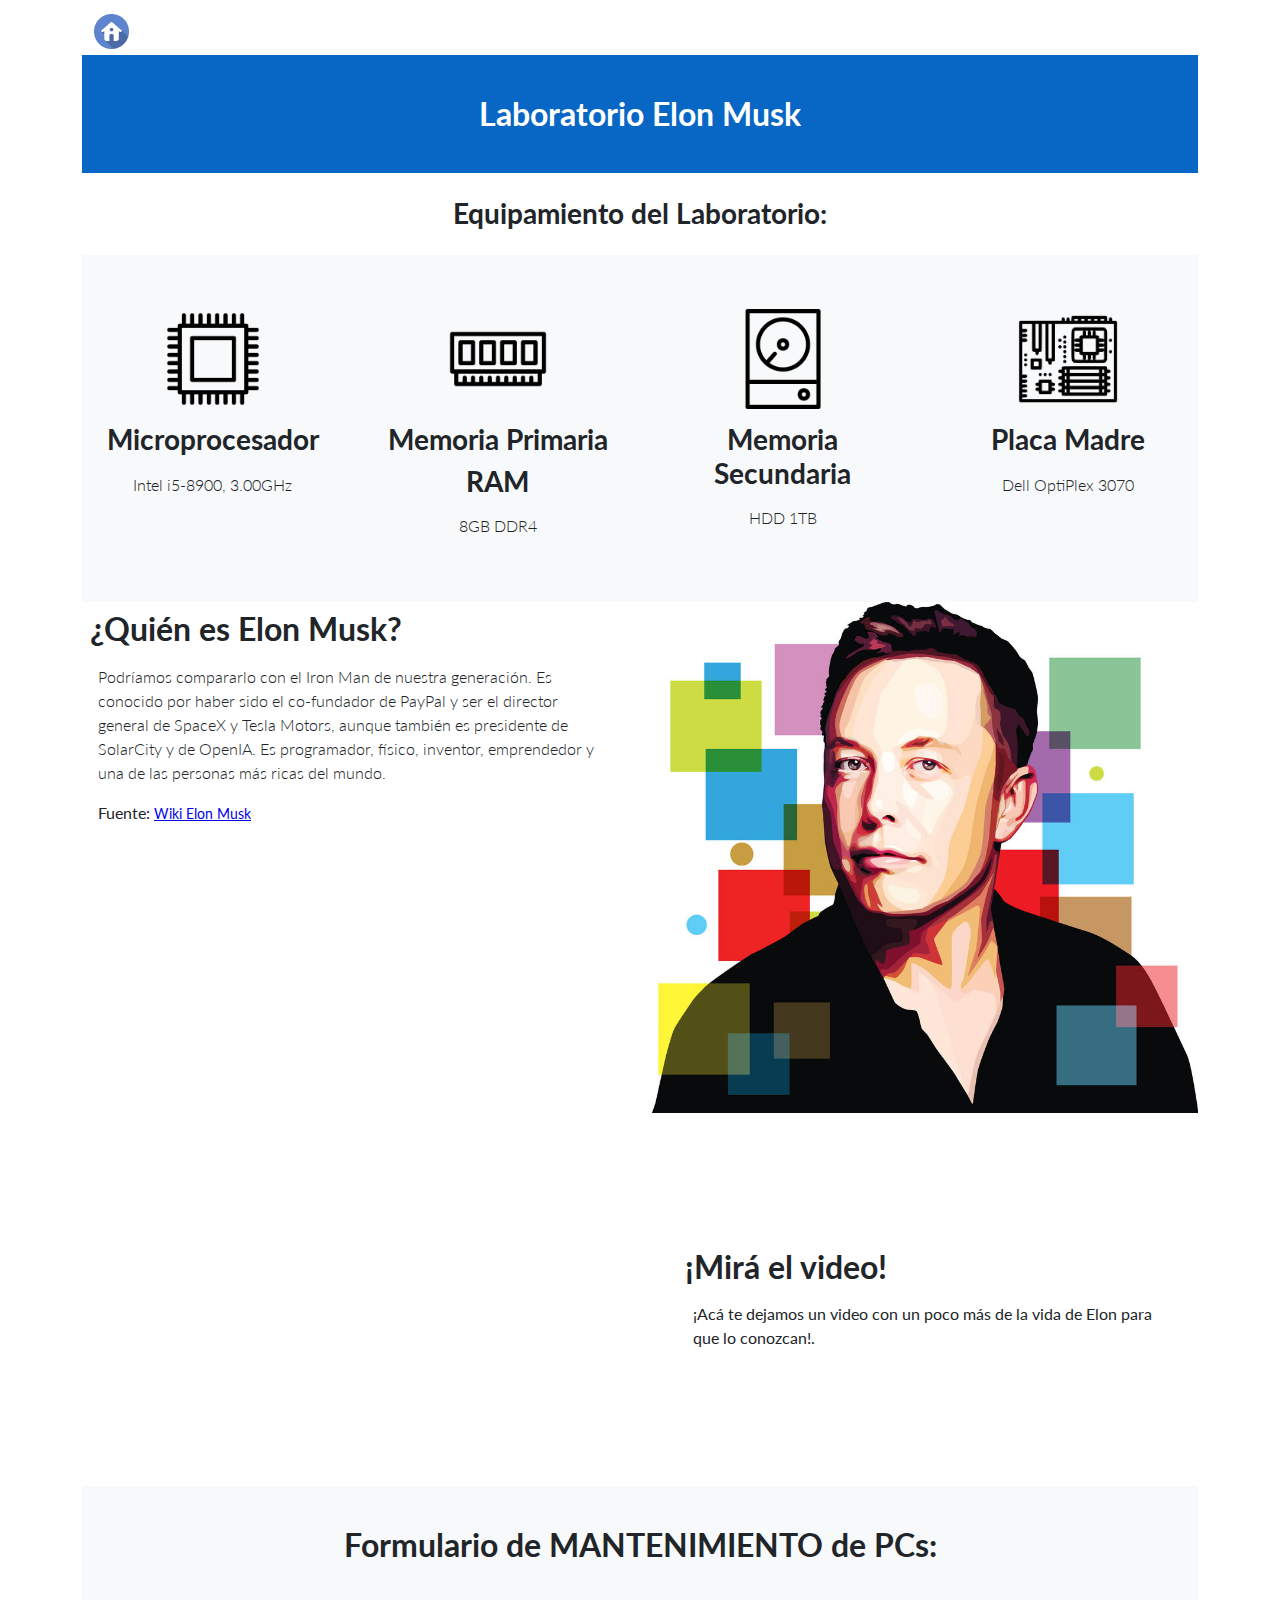
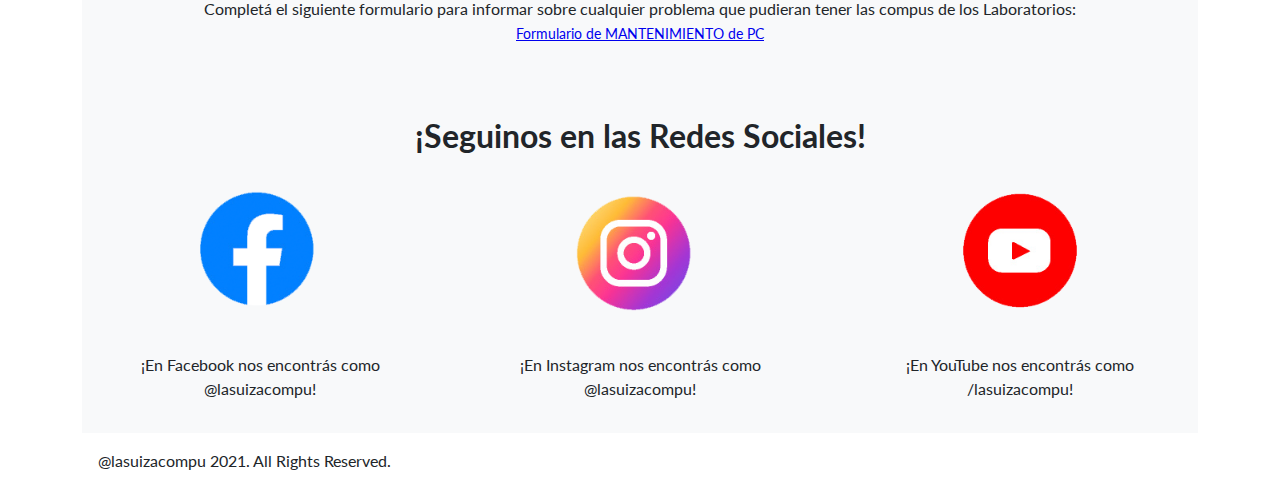
<file: labE.html>
<!DOCTYPE html>
<html lang="en">
    <head>
        <meta charset="utf-8" />
        <meta name="viewport" content="width=device-width, initial-scale=1, shrink-to-fit=no" />
        <meta name="description" content="" />
        <meta name="author" content="" />
        <title>@lasuizacompu</title>
        <!-- Favicon-->
        <link rel="icon" type="image/x-icon" href="assets/img/lasuizacompu-favicon.png" />
        <!-- Bootstrap icons-->
        <link href="https://cdn.jsdelivr.net/npm/bootstrap-icons@1.5.0/font/bootstrap-icons.css" rel="stylesheet" type="text/css" />
        <!-- Google fonts-->
        <link href="https://fonts.googleapis.com/css?family=Lato:300,400,700,300italic,400italic,700italic" rel="stylesheet" type="text/css" />
        <!-- Core theme CSS (includes Bootstrap)-->
        <link href="css/styles.css" rel="stylesheet" />
    </head>
    <body>
	
        <div class="container"">
            <!-- Navigation-->
            <nav class="navbar navbar-light bg-light static-top">
                <div class="container">
                    <a class="navbar-brand" href="index.html"><img src="assets/img/home.png" width="40" height="40"></a>
                </div>
            </nav>
            <!-- Masthead-->
            <header class="masthead">
                <div class="row justify-content-center">
                    <div class="col-xl-6">
                        <div class="text-center text-white">
                            <!-- Page heading-->
                            <h1>Laboratorio Elon Musk</h1>
                        </div>
                    </div>
                </div>
            </header>
            <!-- Icons Grid-->
            <div class="bg-light text-center">
                <h3 style="padding: 1rem 0 1rem 0;">Equipamiento del Laboratorio:</h3>

            </div>
            <section class="features-icons bg-light text-center">
                <div class="row">
                    <div class="col-lg-3">
                        <div class="features-icons-item mx-auto mb-5 mb-lg-0 mb-lg-3">
                            <div class="features-icons-icon d-flex">
                                <img src="assets\img\CPU-icon.png" alt="icon-placa-madre" width="100" height="100" style="vertical-align:middle;margin:auto;">
                            </div>
                            <h3>Microprocesador</h3>
                            <p class="lead mb-0">Intel i5-8900, 3.00GHz</p>
                           <!-- <p class="lead mb-0">Intel i5-8400, 2.8GHz</p>-->
                        </div>
                    </div>
                    <div class="col-lg-3">
                        <div class="features-icons-item mx-auto mb-5 mb-lg-0 mb-lg-3">
                            <div class="features-icons-icon d-flex">
                                <img src="assets\img\Ram-icon.png" alt="icon-placa-madre" width="100" height="100" style="vertical-align:middle;margin:auto;">
                            </div>
                            <h3>Memoria Primaria</h3>
                            <h3>RAM</h3>
                            <p class="lead mb-0">8GB DDR4</p>
                        </div>
                    </div>
                    <div class="col-lg-3">
                        <div class="features-icons-item mx-auto mb-0 mb-lg-3">
                            <div class="features-icons-icon d-flex">
                                <img src="assets\img\HDD-icon.png" alt="icon-placa-madre" width="100" height="100" style="vertical-align:middle;margin:auto;">
                            </div>
                            <h3>Memoria Secundaria</h3>
                            <p class="lead mb-0">HDD 1TB</p>
                        </div>
                    </div>
                    <div class="col-lg-3">
                        <div class="features-icons-item mx-auto mb-0 mb-lg-3">
                            <div class="features-icons-icon d-flex">
                                <img src="assets\img\icon-mother.png" alt="icon-placa-madre" width="100" height="100" style="vertical-align:middle;margin:auto;">
                            </div>
                            <h3>Placa Madre</h3>
                            <p class="lead mb-0">Dell OptiPlex 3070</p>
                        </div>
                    </div>
                </div>
            </section>
			<!-- INFORMACIÓN PERSONAJE DEL LAB-->
            <section class="showcase">
                <div class="row">
                    <div class="col-lg-6">
                        <h2>¿Quién es Elon Musk?</h2>
                        <p class="lead mb-0">Podríamos compararlo con el Iron Man de nuestra generación. Es conocido por haber sido el co-fundador de PayPal y ser el director general de SpaceX y Tesla Motors, aunque también es presidente de SolarCity y de OpenIA. Es programador, físico, inventor, emprendedor y una de las personas más ricas del mundo. 
                        </p>
                        <p>Fuente: <a href="https://es.wikipedia.org/wiki/Elon_Musk" target="_blank">Wiki Elon Musk</a></p>
                    </div>
                    <div class="col-lg-6">
                        <img style="width: 100%;" src='assets/img/elon2.jpg'>
                    </div>
                </div>
				
                <div class="row">
                    <div class="col-lg-6 order-lg-1 order-md-12 order-2 ">
						<div class="responsive-video">
							<iframe width="100%" height="400" src="https://www.youtube.com/embed/60-WrGl5yVM" title="YouTube video player" frameborder="0" allow="accelerometer; autoplay; clipboard-write; encrypted-media; gyroscope; picture-in-picture" allowfullscreen></iframe>
						</div>                        
                    </div>
                    <div class="col-lg-6 order-lg-2 order-md-12 order-1  d-flex align-items-center bd-highlight">
						<div class="box w-100">
							<h2>¡Mirá el video!</h2>
							<p >¡Acá te dejamos un video con un poco más de la vida de Elon para que lo conozcan!.</p>
						</div>
                    </div>
                </div>
            </section>

            <!-- MANTENIMIENTO PCS LABORATORIOS -->
            <section class="testimonials bg-light text-center">
                <h2 class="mb-5">Formulario de MANTENIMIENTO de PCs:</h2>
                <div class="row">
                    <div class="col-lg-12">
                            <p class="font-weight-light mb-0">Completá el siguiente formulario para informar sobre cualquier problema que pudieran tener las compus de los Laboratorios:</p>
                            <a href="https://bit.ly/formularioproblemastecnicos"  target="_blank">Formulario de MANTENIMIENTO de PC</a>
                    </div>
                </div>
            </section>

            <!-- REDES SOCIALES -->
            <section class="testimonials bg-light text-center">
                <h2 class="mb-5">¡Seguinos en las Redes Sociales!</h2>
                <div class="row">
                    <div class="col-lg-4">
                        <div class="testimonial-item mx-auto mb-5 mb-lg-0">
                            <a href="http://www.facebook.com/lasuizacompu"  target="_blank"><img src="assets\img\fb.png" alt="icon-FB"  width="50%"/></a>
                            <p class="font-weight-light mb-0">¡En Facebook nos encontrás como @lasuizacompu!</p>
                        </div>
                    </div>
                    <div class="col-lg-4">
                        <div class="testimonial-item mx-auto mb-5 mb-lg-0">
                            <a href="http://www.instagram.com/lasuizacompu"  target="_blank"><img src="assets\img\ig.png" alt="icon-IG"  width="50%"/></a>
                            <p class="font-weight-light mb-0">¡En Instagram nos encontrás como @lasuizacompu!</p>
                        </div>
                    </div>
                    <div class="col-lg-4" >
                        <div class="testimonial-item mx-auto mb-5 mb-lg-0">
                            <a href="http://www.youtube.com/lasuizacompu"  target="_blank"><img src="assets/img/youtube.png" alt="icon-YT"  width="50%"/></a>
                            <p class="font-weight-light mb-0">¡En YouTube nos encontrás como /lasuizacompu!</p>
                        </div>
                    </div>
                </div>
            </section>
			
            <!-- Footer-->
            <footer class="footer">
                <div>
                    <p>@lasuizacompu 2021. All Rights Reserved.</p>
                </div>
			
		</div>
    </body>
</html>
</file>
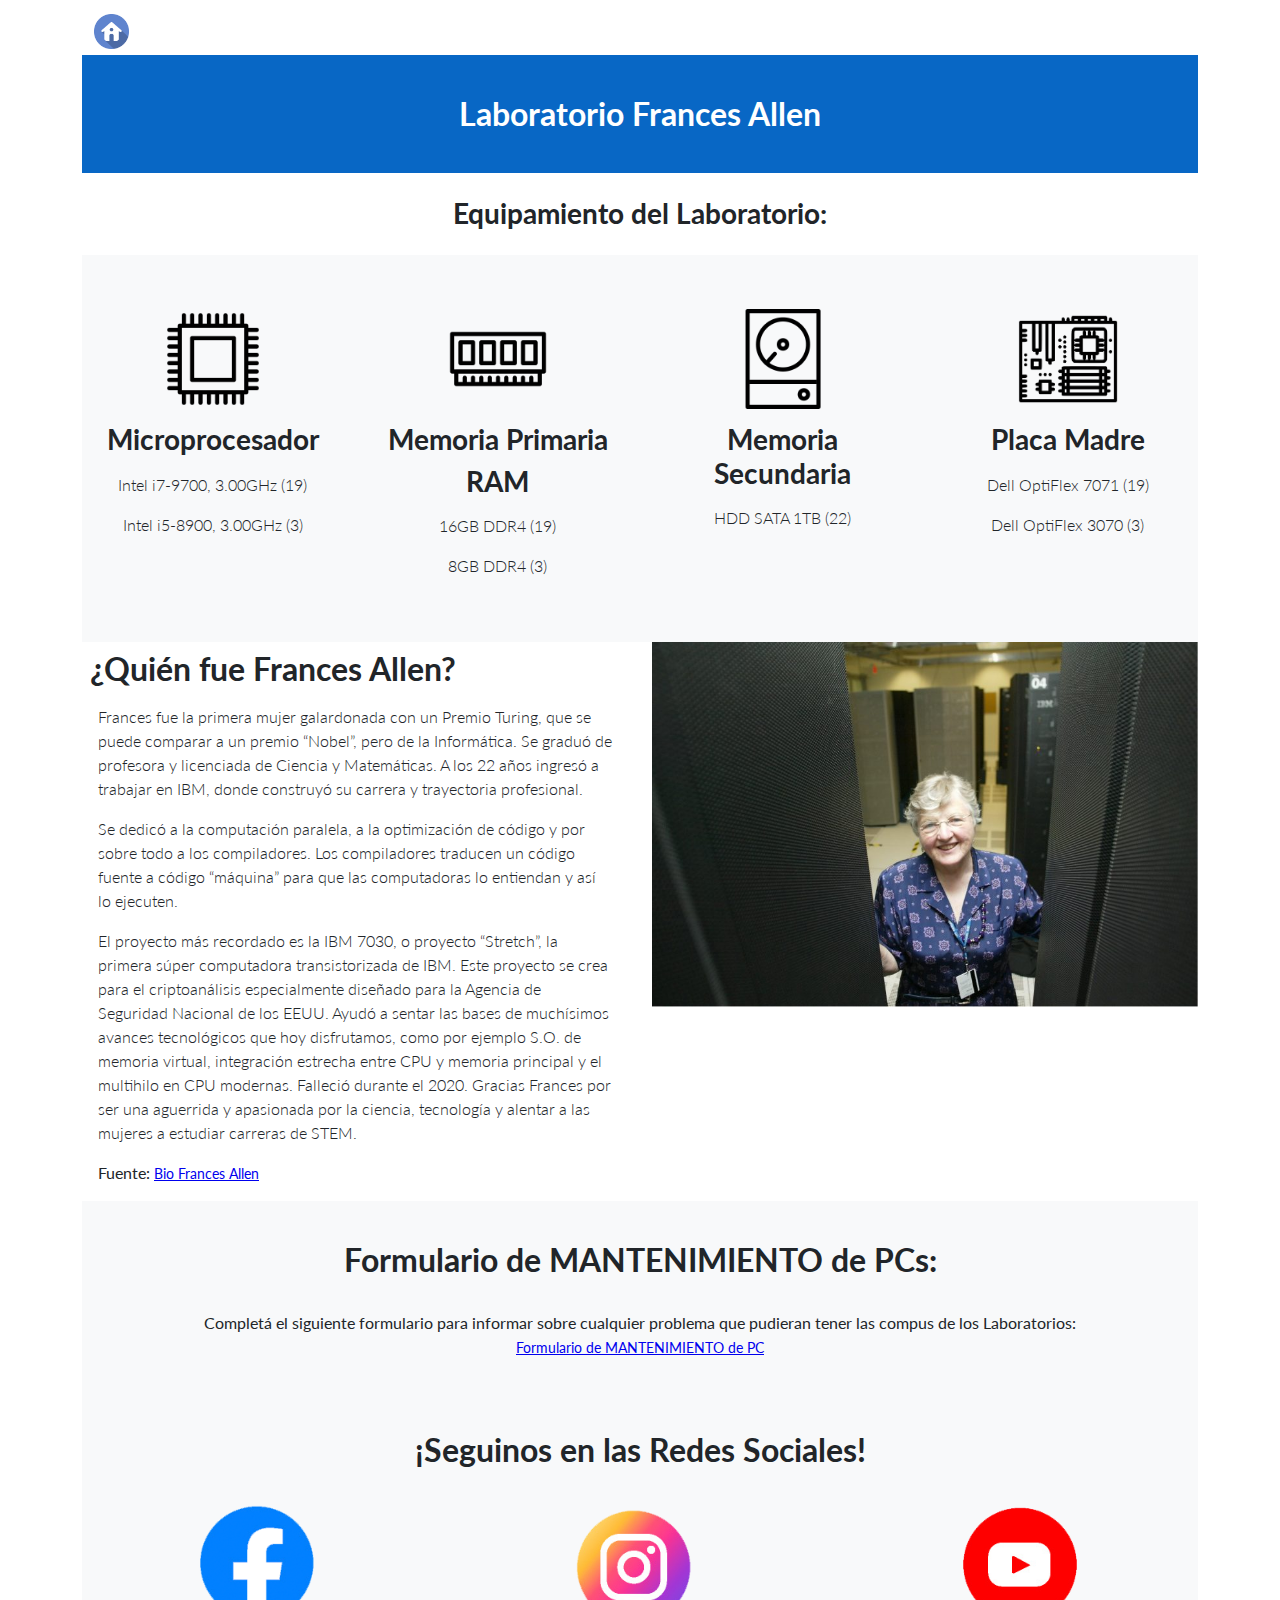
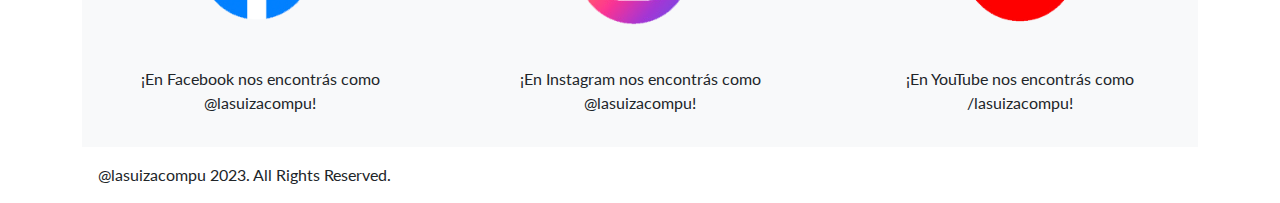
<file: labF.html>
<!DOCTYPE html>
<html lang="en">
    <head>
        <meta charset="utf-8" />
        <meta name="viewport" content="width=device-width, initial-scale=1, shrink-to-fit=no" />
        <meta name="description" content="" />
        <meta name="author" content="" />
        <title>@lasuizacompu</title>
        <!-- Favicon-->
        <link rel="icon" type="image/x-icon" href="assets/img/lasuizacompu-favicon.png" />
        <!-- Bootstrap icons-->
        <link href="https://cdn.jsdelivr.net/npm/bootstrap-icons@1.5.0/font/bootstrap-icons.css" rel="stylesheet" type="text/css" />
        <!-- Google fonts-->
        <link href="https://fonts.googleapis.com/css?family=Lato:300,400,700,300italic,400italic,700italic" rel="stylesheet" type="text/css" />
        <!-- Core theme CSS (includes Bootstrap)-->
        <link href="css/styles.css" rel="stylesheet" />
    </head>
    <body>
	
        <div class="container"">
            <!-- Navigation-->
            <nav class="navbar navbar-light bg-light static-top">
                <div class="container">
                    <a class="navbar-brand" href="index.html"><img src="assets/img/home.png" width="40" height="40"></a>
                </div>
            </nav>
            <!-- Masthead-->
            <header class="masthead">
                <div class="row justify-content-center">
                    <div class="col-xl-6">
                        <div class="text-center text-white">
                            <!-- Page heading-->
                            <h1>Laboratorio Frances Allen</h1>
                        </div>
                    </div>
                </div>
            </header>
            <!-- Icons Grid-->
            <div class="bg-light text-center">
                <h3 style="padding: 1rem 0 1rem 0;">Equipamiento del Laboratorio:</h3>

            </div>
            <section class="features-icons bg-light text-center">
                <div class="row">
                    <div class="col-lg-3">
                        <div class="features-icons-item mx-auto mb-5 mb-lg-0 mb-lg-3">
                            <div class="features-icons-icon d-flex">
                                <img src="assets\img\CPU-icon.png" alt="icon-placa-madre" width="100" height="100" style="vertical-align:middle;margin:auto;">
                            </div>
                            <h3>Microprocesador</h3>
                            <p class="lead mb-0">Intel i7-9700, 3.00GHz (19) </p>
                            <p class="lead mb-0">Intel i5-8900, 3.00GHz (3) </p>
                        </div>
                    </div>
                    <div class="col-lg-3">
                        <div class="features-icons-item mx-auto mb-5 mb-lg-0 mb-lg-3">
                            <div class="features-icons-icon d-flex">
                                <img src="assets\img\Ram-icon.png" alt="icon-placa-madre" width="100" height="100" style="vertical-align:middle;margin:auto;">
                            </div>
                            <h3>Memoria Primaria</h3>
                            <h3>RAM</h3>
                            <p class="lead mb-0">16GB DDR4 (19)</p>
                            <p class="lead mb-0">8GB DDR4 (3)</p>
                        </div>
                    </div>
                    <div class="col-lg-3">
                        <div class="features-icons-item mx-auto mb-0 mb-lg-3">
                            <div class="features-icons-icon d-flex">
                                <img src="assets\img\HDD-icon.png" alt="icon-placa-madre" width="100" height="100" style="vertical-align:middle;margin:auto;">
                            </div>
                            <h3>Memoria Secundaria</h3>
                            <p class="lead mb-0">HDD SATA 1TB (22)</p>
                        </div>
                    </div>
                    <div class="col-lg-3">
                        <div class="features-icons-item mx-auto mb-0 mb-lg-3">
                            <div class="features-icons-icon d-flex">
                                <img src="assets\img\icon-mother.png" alt="icon-placa-madre" width="100" height="100" style="vertical-align:middle;margin:auto;">
                            </div>
                            <h3>Placa Madre</h3>
                            <p class="lead mb-0">Dell OptiFlex 7071 (19)</p>
                            <p class="lead mb-0">Dell OptiFlex 3070 (3)</p>
                    </div>
                </div>
            </section>
			<!-- INFORMACIÓN PERSONAJE DEL LAB-->
            <section class="showcase">
                <div class="row">
                    <div class="col-lg-6">
                        <h2>¿Quién fue Frances Allen?</h2>
                        <p class="lead mb-0">Frances fue la primera mujer galardonada con un Premio Turing, que se puede comparar a un premio “Nobel”, pero de la Informática. Se graduó de profesora y licenciada de Ciencia y Matemáticas. A los 22 años ingresó a trabajar en IBM, donde construyó su carrera y trayectoria profesional. </p>
                        <p class="lead mb-0">Se dedicó a la computación paralela, a la optimización de código y por sobre todo a los compiladores. Los compiladores traducen un código fuente a código “máquina” para que las computadoras lo entiendan y así lo ejecuten.</p>
                        <p class="lead mb-0">El proyecto más recordado es la IBM 7030, o proyecto “Stretch”, la primera súper computadora transistorizada de IBM. Este proyecto se crea para el criptoanálisis especialmente diseñado para la Agencia de Seguridad Nacional de los EEUU. Ayudó a sentar las bases de muchísimos avances tecnológicos que hoy disfrutamos, como por ejemplo S.O. de memoria virtual, integración estrecha entre CPU y memoria principal y el multihilo en CPU modernas.
                        Falleció durante el 2020. Gracias Frances por ser una aguerrida y apasionada por la ciencia, tecnología y alentar a las mujeres a estudiar carreras de STEM.
                            </p>                    
                        </p>
                        <p>Fuente: <a href="https://www.nobbot.com/personas/frances-allen-biografia/" target="_blank">Bio Frances Allen</a></p>
                    </div>
                    <div class="col-lg-6">
                        <img style="width: 100%;" src='assets/img/frances.jpg'>
                    </div>
                </div>
            </section>

            <!-- MANTENIMIENTO PCS LABORATORIOS -->
            <section class="testimonials bg-light text-center">
                <h2 class="mb-5">Formulario de MANTENIMIENTO de PCs:</h2>
                <div class="row">
                    <div class="col-lg-12">
                            <p class="font-weight-light mb-0">Completá el siguiente formulario para informar sobre cualquier problema que pudieran tener las compus de los Laboratorios:</p>
                            <a href="https://bit.ly/formularioproblemastecnicos"  target="_blank">Formulario de MANTENIMIENTO de PC</a>
                    </div>
                </div>
            </section>

            <!-- REDES SOCIALES -->
            <section class="testimonials bg-light text-center">
                <h2 class="mb-5">¡Seguinos en las Redes Sociales!</h2>
                <div class="row">
                    <div class="col-lg-4">
                        <div class="testimonial-item mx-auto mb-5 mb-lg-0">
                            <a href="http://www.facebook.com/lasuizacompu"  target="_blank"><img src="assets\img\fb.png" alt="icon-FB"  width="50%"/></a>
                            <p class="font-weight-light mb-0">¡En Facebook nos encontrás como @lasuizacompu!</p>
                        </div>
                    </div>
                    <div class="col-lg-4">
                        <div class="testimonial-item mx-auto mb-5 mb-lg-0">
                            <a href="http://www.instagram.com/lasuizacompu"  target="_blank"><img src="assets\img\ig.png" alt="icon-IG"  width="50%"/></a>
                            <p class="font-weight-light mb-0">¡En Instagram nos encontrás como @lasuizacompu!</p>
                        </div>
                    </div>
                    <div class="col-lg-4" >
                        <div class="testimonial-item mx-auto mb-5 mb-lg-0">
                            <a href="http://www.youtube.com/lasuizacompu"  target="_blank"><img src="assets/img/youtube.png" alt="icon-YT"  width="50%"/></a>
                            <p class="font-weight-light mb-0">¡En YouTube nos encontrás como /lasuizacompu!</p>
                        </div>
                    </div>
                </div>
            </section>
			
            <!-- Footer-->
            <footer class="footer">
                <div>
                    <p>@lasuizacompu 2023. All Rights Reserved.</p>
                </div>
			
		</div>
    </body>
</html>
</file>
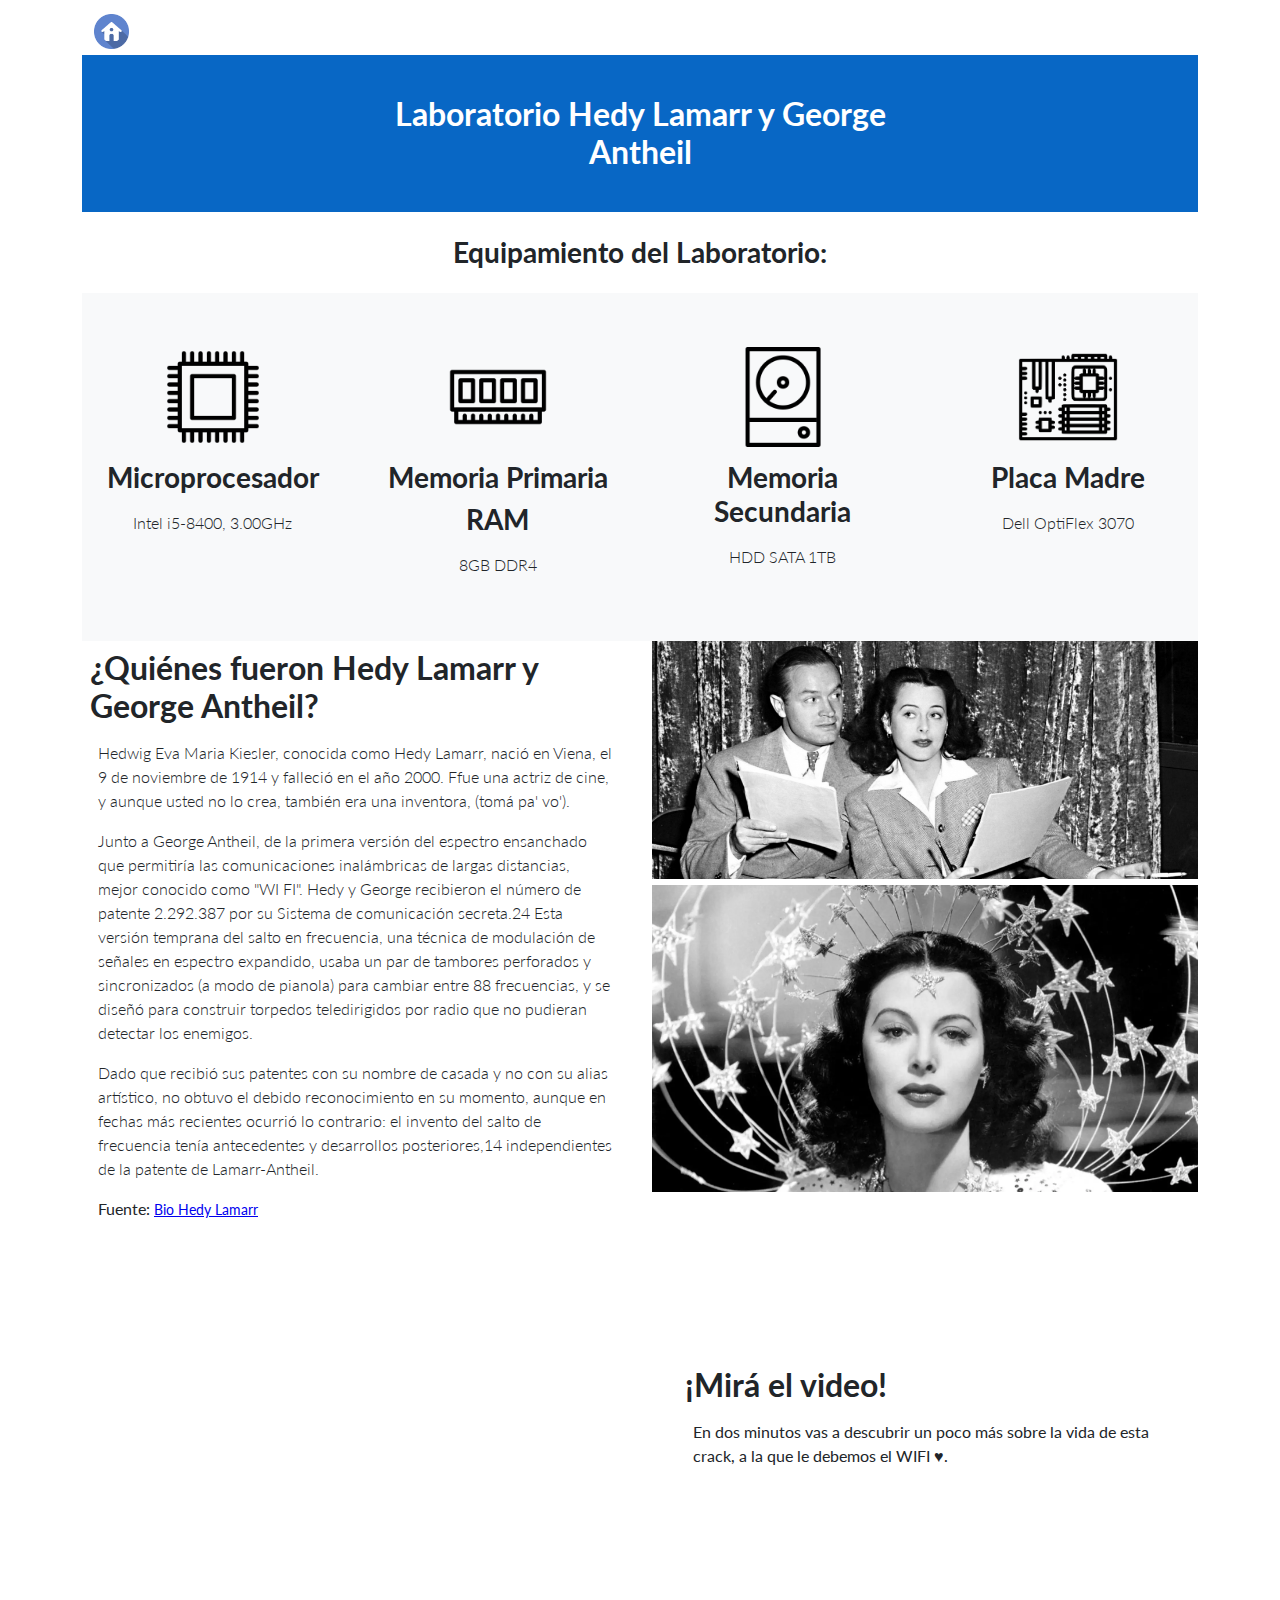
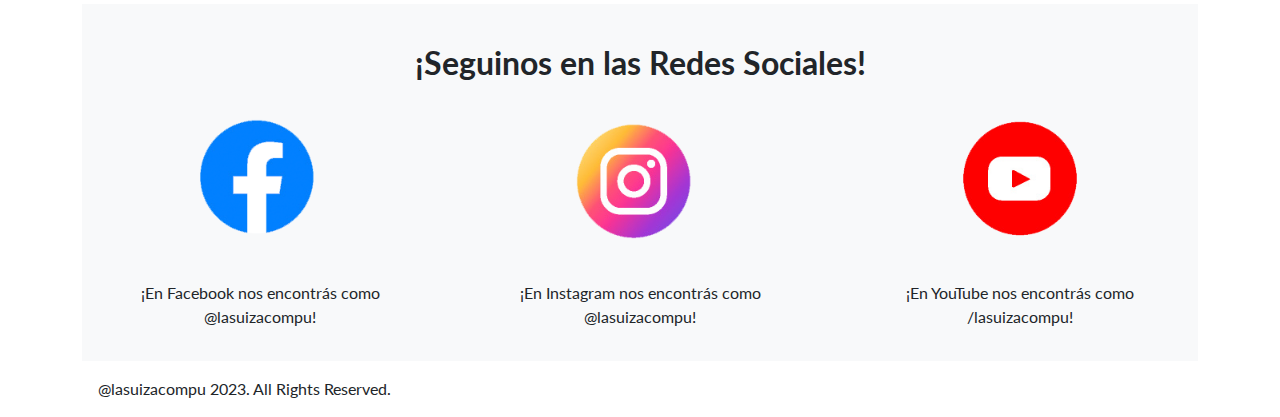
<file: labHyG.html>
<!DOCTYPE html>
<html lang="en">
    <head>
        <meta charset="utf-8" />
        <meta name="viewport" content="width=device-width, initial-scale=1, shrink-to-fit=no" />
        <meta name="description" content="" />
        <meta name="author" content="" />
        <title>@lasuizacompu</title>
        <!-- Favicon-->
        <link rel="icon" type="image/x-icon" href="assets/img/lasuizacompu-favicon.png" />
        <!-- Bootstrap icons-->
        <link href="https://cdn.jsdelivr.net/npm/bootstrap-icons@1.5.0/font/bootstrap-icons.css" rel="stylesheet" type="text/css" />
        <!-- Google fonts-->
        <link href="https://fonts.googleapis.com/css?family=Lato:300,400,700,300italic,400italic,700italic" rel="stylesheet" type="text/css" />
        <!-- Core theme CSS (includes Bootstrap)-->
        <link href="css/styles.css" rel="stylesheet" />
    </head>
    <body>
	
        <div class="container"">
            <!-- Navigation-->
            <nav class="navbar navbar-light bg-light static-top">
                <div class="container">
                    <a class="navbar-brand" href="index.html"><img src="assets/img/home.png" width="40" height="40"></a>
                </div>
            </nav>
            <!-- Masthead-->
            <header class="masthead">
                <div class="row justify-content-center">
                    <div class="col-xl-6">
                        <div class="text-center text-white">
                            <!-- Page heading-->
                            <h1>Laboratorio Hedy Lamarr y George Antheil</h1>
                        </div>
                    </div>
                </div>
            </header>
            <!-- Icons Grid-->
            <div class="bg-light text-center">
                <h3 style="padding: 1rem 0 1rem 0;">Equipamiento del Laboratorio:</h3>

            </div>
            <section class="features-icons bg-light text-center">
                <div class="row">
                    <div class="col-lg-3">
                        <div class="features-icons-item mx-auto mb-5 mb-lg-0 mb-lg-3">
                            <div class="features-icons-icon d-flex">
                                <img src="assets\img\CPU-icon.png" alt="icon-placa-madre" width="100" height="100" style="vertical-align:middle;margin:auto;">
                            </div>
                            <h3>Microprocesador</h3>
                            <p class="lead mb-0">Intel i5-8400, 3.00GHz</p>
                        </div>
                    </div>
                    <div class="col-lg-3">
                        <div class="features-icons-item mx-auto mb-5 mb-lg-0 mb-lg-3">
                            <div class="features-icons-icon d-flex">
                                <img src="assets\img\Ram-icon.png" alt="icon-placa-madre" width="100" height="100" style="vertical-align:middle;margin:auto;">
                            </div>
                            <h3>Memoria Primaria</h3>
                            <h3>RAM</h3>
                            <p class="lead mb-0">8GB DDR4</p>
                        </div>
                    </div>
                    <div class="col-lg-3">
                        <div class="features-icons-item mx-auto mb-0 mb-lg-3">
                            <div class="features-icons-icon d-flex">
                                <img src="assets\img\HDD-icon.png" alt="icon-placa-madre" width="100" height="100" style="vertical-align:middle;margin:auto;">
                            </div>
                            <h3>Memoria Secundaria</h3>
                            <p class="lead mb-0">HDD SATA 1TB</p>
                        </div>
                    </div>
                    <div class="col-lg-3">
                        <div class="features-icons-item mx-auto mb-0 mb-lg-3">
                            <div class="features-icons-icon d-flex">
                                <img src="assets\img\icon-mother.png" alt="icon-placa-madre" width="100" height="100" style="vertical-align:middle;margin:auto;">
                            </div>
                            <h3>Placa Madre</h3>
                            <p class="lead mb-0">Dell OptiFlex 3070</p>
                    </div>
                </div>
            </section>
			<!-- INFORMACIÓN PERSONAJE DEL LAB-->
            <section class="showcase">
                <div class="row">
                    <div class="col-lg-6">
                        <h2>¿Quiénes fueron Hedy Lamarr y George Antheil?</h2>
                        <p class="lead mb-0">Hedwig Eva Maria Kiesler, conocida como Hedy Lamarr, nació en Viena, el 9 de noviembre de 1914 y falleció en el año 2000. Ffue una actriz de cine, y aunque usted no lo crea, también era una inventora, (tomá pa' vo'). </p>
                        <p class="lead mb-0">Junto a George Antheil, de la primera versión del espectro ensanchado que permitiría las comunicaciones inalámbricas de largas distancias, mejor conocido como "WI FI". Hedy y George recibieron el número de patente 2.292.387 por su Sistema de comunicación secreta.24​ Esta versión temprana del salto en frecuencia, una técnica de modulación de señales en espectro expandido, usaba un par de tambores perforados y sincronizados (a modo de pianola) para cambiar entre 88 frecuencias, y se diseñó para construir torpedos teledirigidos por radio que no pudieran detectar los enemigos.</p>

                        <p class="lead mb-0">Dado que recibió sus patentes con su nombre de casada y no con su alias artístico, no obtuvo el debido reconocimiento en su momento, aunque en fechas más recientes ocurrió lo contrario: el invento del salto de frecuencia tenía antecedentes y desarrollos posteriores,14​ independientes de la patente de Lamarr-Antheil.</p>
                        <p>Fuente: <a href="https://es.wikipedia.org/wiki/Hedy_Lamarr" target="_blank">Bio Hedy Lamarr</a></p>
                    </div>
                    <div class="col-lg-6">
                        <img style="width: 100%;" src='assets/img/hedy.jpeg'>
                        <img style="width: 100%;" src='assets/img/hedy3.webp'>
                    </div>
                </div>


                <div class="row">
                    <div class="col-lg-6 order-lg-1 order-md-12 order-2 ">
						<div class="responsive-video">
							<iframe width="100%" height="400" src="https://www.youtube.com/embed/_j1DhfwwWK8?si=Yy0I11CM8jD_wMt7" title="YouTube video player" frameborder="0" allow="accelerometer; autoplay; clipboard-write; encrypted-media; gyroscope; picture-in-picture; web-share" allowfullscreen></iframe>
						</div>                        
                    </div>
                    <div class="col-lg-6 order-lg-2 order-md-12 order-1  d-flex align-items-center bd-highlight">
						<div class="box w-100">
							<h2>¡Mirá el video!</h2>
							<p>En dos minutos vas a descubrir un poco más sobre la vida de esta crack, a la que le debemos el WIFI ♥.</p>
						</div>
                    </div>
                </div>
            </section>

            <!-- REDES SOCIALES -->
            <section class="testimonials bg-light text-center">
                <h2 class="mb-5">¡Seguinos en las Redes Sociales!</h2>
                <div class="row">
                    <div class="col-lg-4">
                        <div class="testimonial-item mx-auto mb-5 mb-lg-0">
                            <a href="http://www.facebook.com/lasuizacompu"  target="_blank"><img src="assets\img\fb.png" alt="icon-FB"  width="50%"/></a>
                            <p class="font-weight-light mb-0">¡En Facebook nos encontrás como @lasuizacompu!</p>
                        </div>
                    </div>
                    <div class="col-lg-4">
                        <div class="testimonial-item mx-auto mb-5 mb-lg-0">
                            <a href="http://www.instagram.com/lasuizacompu"  target="_blank"><img src="assets\img\ig.png" alt="icon-IG"  width="50%"/></a>
                            <p class="font-weight-light mb-0">¡En Instagram nos encontrás como @lasuizacompu!</p>
                        </div>
                    </div>
                    <div class="col-lg-4" >
                        <div class="testimonial-item mx-auto mb-5 mb-lg-0">
                            <a href="http://www.youtube.com/lasuizacompu"  target="_blank"><img src="assets/img/youtube.png" alt="icon-YT"  width="50%"/></a>
                            <p class="font-weight-light mb-0">¡En YouTube nos encontrás como /lasuizacompu!</p>
                        </div>
                    </div>
                </div>
            </section>
			
            <!-- Footer-->
            <footer class="footer">
                <div>
                    <p>@lasuizacompu 2023. All Rights Reserved.</p>
                </div>
			
		</div>
    </body>
</html>
</file>
